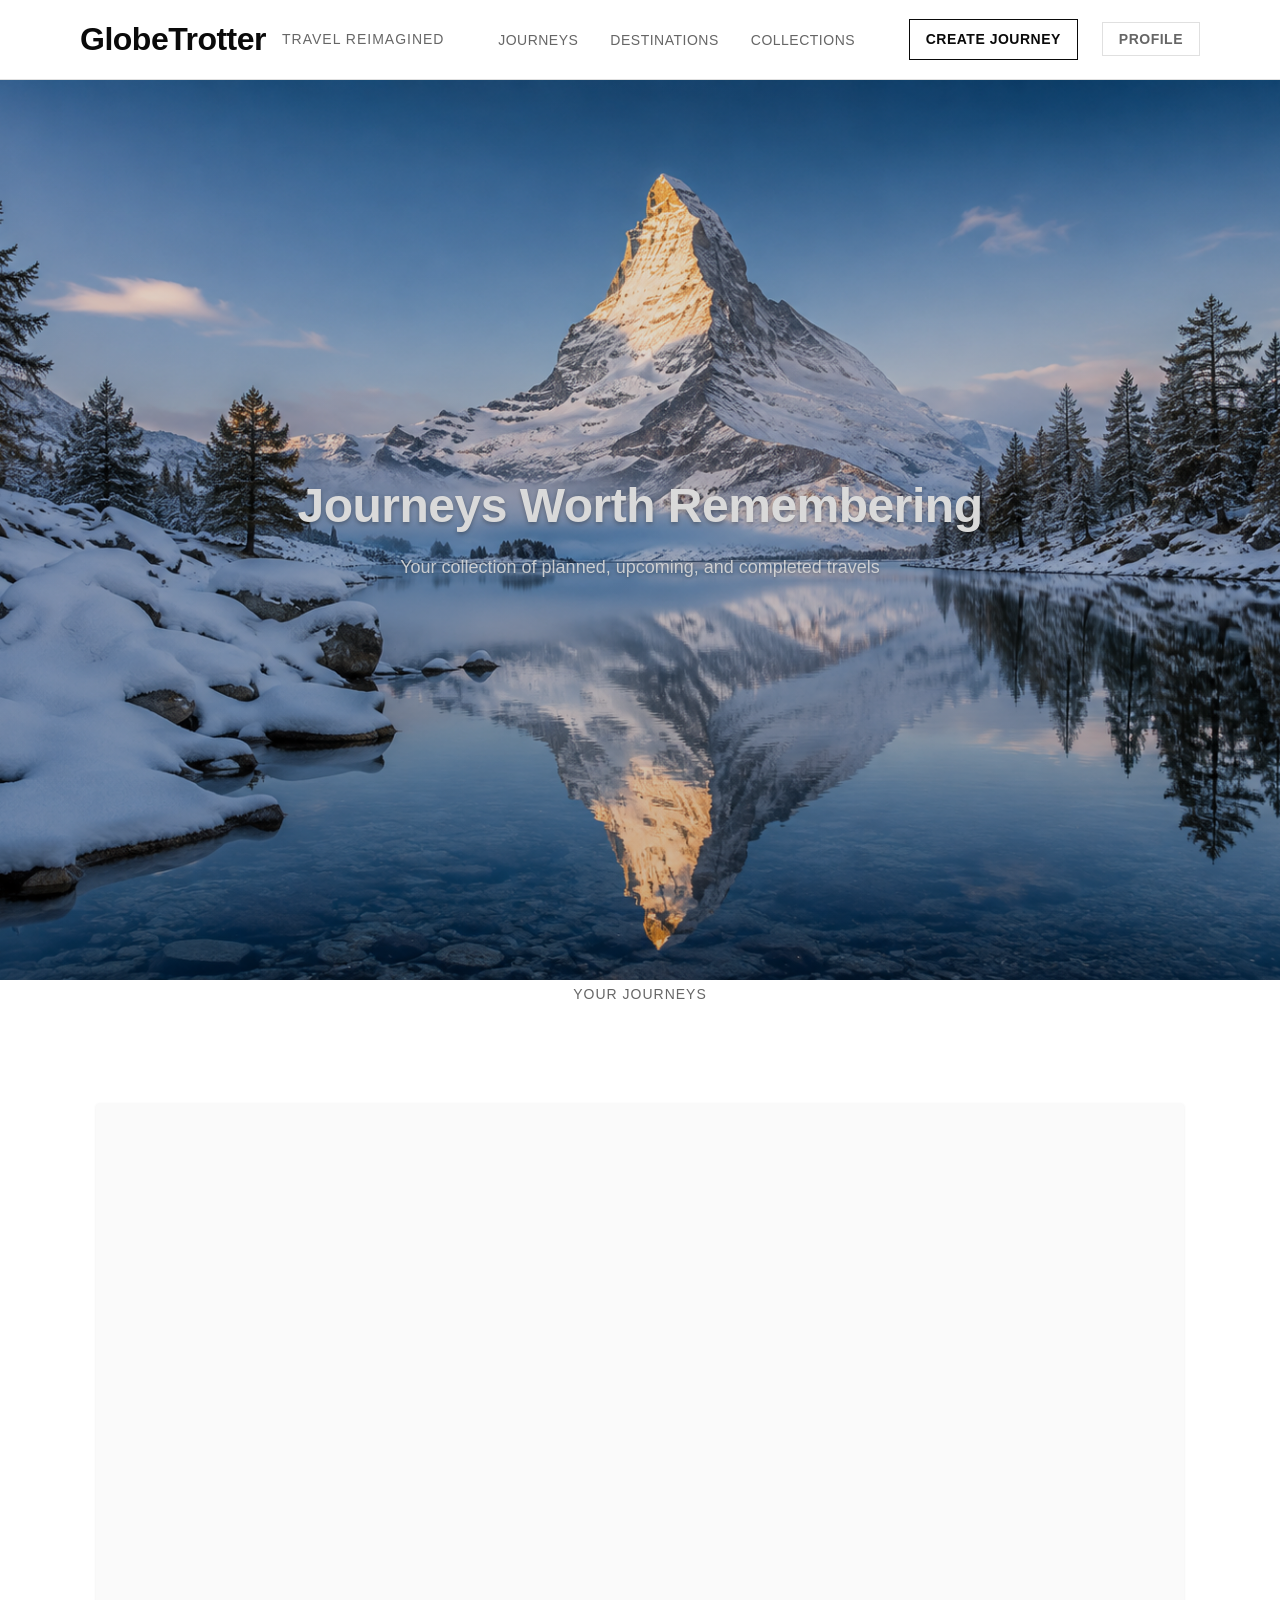
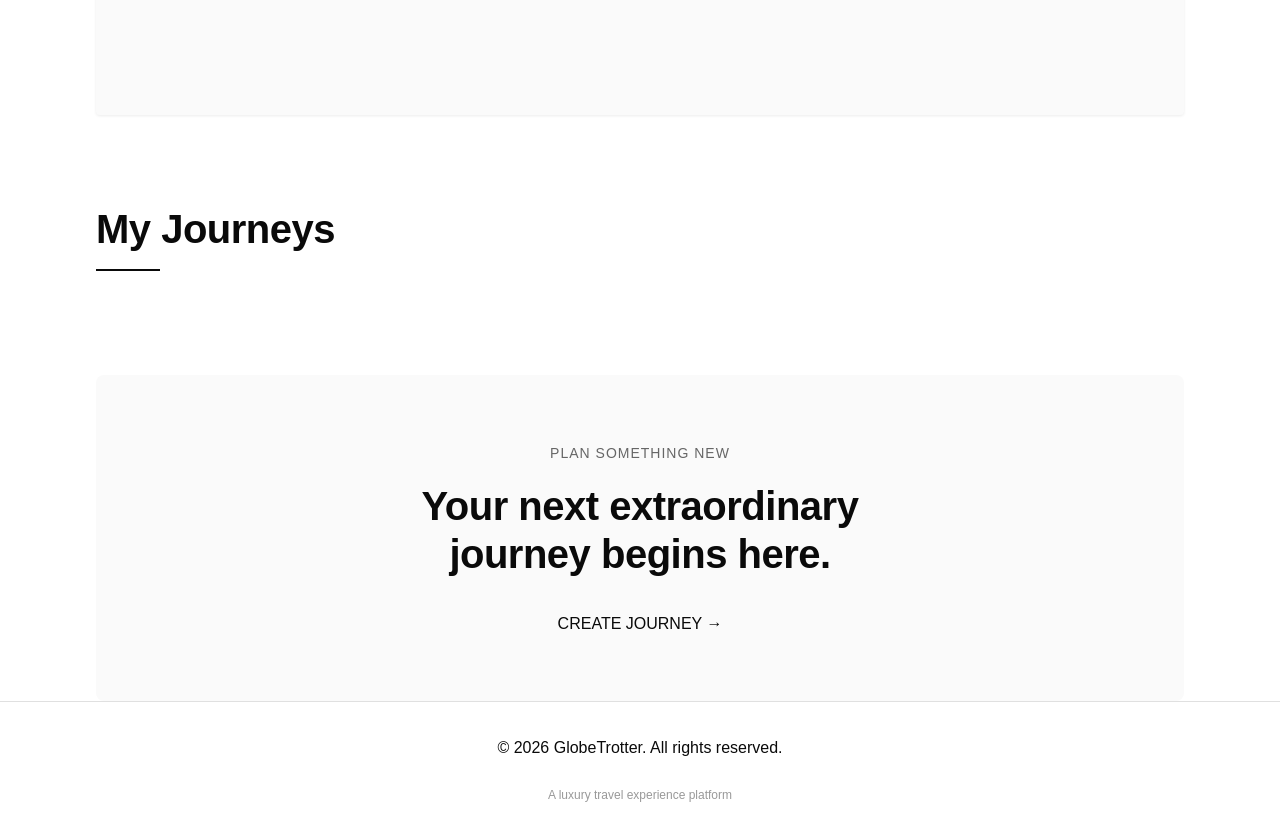
<file: index.html>
<!DOCTYPE html>
<html lang="en">
<head>
    <meta charset="UTF-8">
    <meta name="viewport" content="width=device-width, initial-scale=1.0">
    <title>GlobeTrotter - Journeys</title>
    <link rel="stylesheet" href="css/style.css">
</head>
<body>
    <header class="site-header">
        <div class="container header-content">
            <div class="logo">
                <h1>GlobeTrotter</h1>
                <p>Travel Reimagined</p>
            </div>
            <nav class="main-nav">
                <ul>
                    <li><a href="#">Journeys</a></li>
                    <li><a href="#">Destinations</a></li>
                    <li><a href="#">Collections</a></li>
                </ul>
            </nav>
            <div class="user-actions">
                <a href="create-journey.html" class="btn btn-primary">Create Journey</a>
                <button class="btn btn-outline">Profile</button>
            </div>
        </div>
    </header>

    <main class="site-main">
        <div class="container">
            <!-- Landing Hero Image with Text Overlay -->
            <section class="landing-hero">
                <img src="assets/images/Swiss Alps Majesty.png" alt="Swiss Alps majestic view" loading="lazy">
                <div class="landing-hero-content">
                    <h1 class="landing-heading">Journeys Worth Remembering</h1>
                    <p class="landing-subtext">Your collection of planned, upcoming, and completed travels</p>
                </div>
            </section>
            <p></p>
            <!-- Journeys Dashboard Content -->
            <section class="journeys-dashboard">
                <!-- Editorial Intro -->
                <div class="editorial-intro">
                    <p></p>
                    <span class="editorial-label">YOUR JOURNEYS</span>
                </div>

                <!-- Featured Journey (will be populated by JS) -->
                <div class="featured-journey" id="featured-journey">
                    <!-- Content will be injected by JavaScript -->
                </div>

                <!-- My Journeys Section -->
                <section class="my-journeys-section">
                    <h2 class="section-heading">My Journeys</h2>
                    <div class="journeys-grid" id="journeys-grid">
                        <!-- Journey cards will be injected by JavaScript -->
                    </div>
                </section>

                <!-- Create Journey CTA -->
                <div class="create-journey-cta">
                    <span class="cta-label">PLAN SOMETHING NEW</span>
                    <h2 class="cta-heading">Your next extraordinary journey begins here.</h2>
                    <a href="create-journey.html" class="btn btn-primary btn-large">CREATE JOURNEY →</a>
                </div>
            </section>
        </div>
    </main>

    <footer class="site-footer">
        <div class="container">
            <p>&copy; 2026 GlobeTrotter. All rights reserved.</p>
            <div class="luxury-divider"></div>
            <p class="text-center" style="font-size: 0.75rem; color: #999; margin-top: 1.5rem;">
                A luxury travel experience platform
            </p>
        </div>
    </footer>

    <script src="js/app.js"></script>
</body>
</html>
</file>
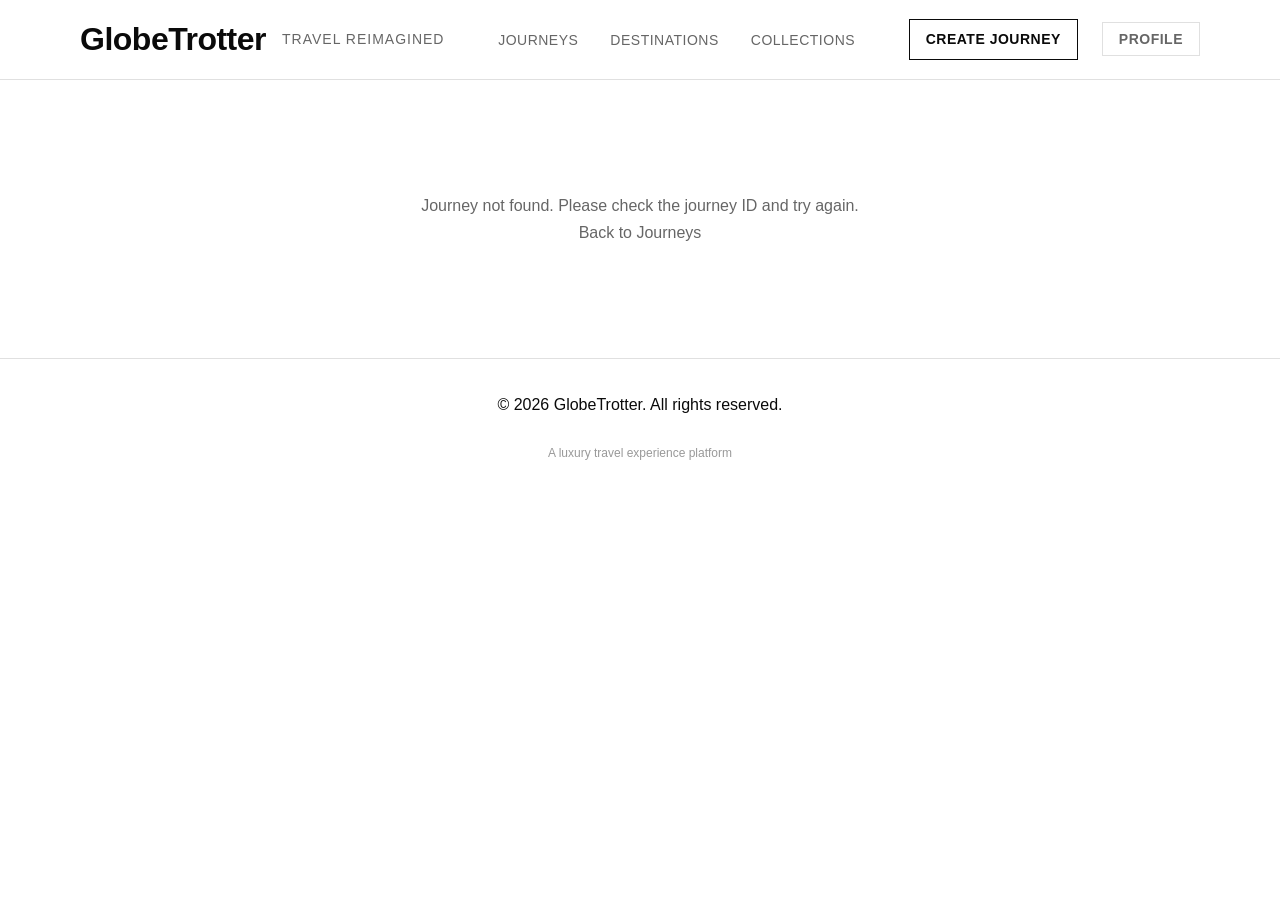
<file: budget-breakdown.html>
<!DOCTYPE html>
<html lang="en">
<head>
    <meta charset="UTF-8">
    <meta name="viewport" content="width=device-width, initial-scale=1.0">
    <title>Budget Breakdown - GlobeTrotter</title>
    <link rel="stylesheet" href="css/style.css">
</head>
<body>
    <header class="site-header">
        <div class="container header-content">
            <div class="logo">
                <h1>GlobeTrotter</h1>
                <p>Travel Reimagined</p>
            </div>
            <nav class="main-nav">
                <ul>
                    <li><a href="index.html">Journeys</a></li>
                    <li><a href="#">Destinations</a></li>
                    <li><a href="#">Collections</a></li>
                </ul>
            </nav>
            <div class="user-actions">
                <a href="create-journey.html" class="btn btn-primary">Create Journey</a>
                <button class="btn btn-outline">Profile</button>
            </div>
        </div>
    </header>

    <main class="site-main">
        <div class="container">
            <!-- Budget Breakdown -->
            <section class="budget-breakdown">
                <!-- Loading state -->
                <div class="loading-state">
                    <p>Loading your budget breakdown...</p>
                </div>

                <!-- Error state -->
                <div class="error-state">
                    <p>Journey not found. Please check the journey ID and try again.</p>
                    <a href="index.html" class="btn btn-outline">Back to Journeys</a>
                </div>

                <!-- Budget content -->
                <div class="budget-content">
                    <!-- Editorial Intro -->
                    <div class="budget-editorial">
                        <span class="budget-label">BUDGET BREAKDOWN</span>
                        <h1 class="budget-heading">Where your budget goes.</h1>
                        <p class="budget-subtext">See how every choice shapes your journey. Track expenses, adjust plans, and travel with confidence.</p>
                    </div>

                    <!-- Budget Overview -->
                    <div class="budget-overview">
                        <h2 class="section-heading">BUDGET OVERVIEW</h2>
                        <div class="budget-grid">
                            <div class="budget-item">
                                <span class="budget-label">PLANNED</span>
                                <span class="budget-value" id="total-budget">₹80,000</span>
                            </div>
                            <div class="budget-item">
                                <span class="budget-label">ESTIMATED</span>
                                <span class="budget-value" id="planned-expenses">₹0</span>
                            </div>
                            <div class="budget-item">
                                <span class="budget-label">REMAINING</span>
                                <span class="budget-value" id="available-funds">₹80,000</span>
                            </div>
                        </div>
                    </div>

                    <!-- Budget Progress -->
                    <div class="budget-progress">
                        <div class="progress-label">0% of budget used</div>
                        <div class="progress-bar">
                            <div class="progress-fill" id="progress-fill"></div>
                        </div>
                    </div>

                    <!-- Chart Container -->
                    <div class="chart-editorial">
                        <span class="chart-label">EXPENSE BREAKDOWN</span>
                        <h2 class="chart-heading">See how your money moves</h2>
                        <p class="chart-subtext">Visualize your spending patterns across different categories.</p>
                    </div>
                    <div class="chart" id="expense-chart"></div>

                    <!-- Category Breakdown -->
                    <div class="category-editorial">
                        <span class="category-label">CATEGORY BREAKDOWN</span>
                        <h2 class="category-heading">Where your budget goes</h2>
                        <p class="category-subtext">Understand your spending by activity type.</p>
                    </div>
                    <div class="category-list" id="category-list">
                        <!-- Category items will be inserted here -->
                    </div>

                    
                    <!-- Trip Insight -->
                    <div class="insight-editorial">
                        <span class="insight-label">TRAVEL INSIGHTS</span>
                        <h2 class="insight-heading">Smart tips for your journey</h2>
                        <p class="insight-subtext">Personalized recommendations based on your plans.</p>
                    </div>
                    <p class="insight-text" id="insight-text"></p>

                    <!-- Navigation -->
                    <div class="budget-nav">
                        <a href="itinerary-view.html" class="btn btn-outline" id="back-to-itinerary">← BACK TO ITINERARY</a>
                    </div>
                </div>
            </section>
        </div>
    </main>

    <footer class="site-footer">
        <div class="container">
            <p>&copy; 2026 GlobeTrotter. All rights reserved.</p>
            <div class="luxury-divider"></div>
            <p class="text-center" style="font-size: 0.75rem; color: #999; margin-top: 1.5rem;">
                A luxury travel experience platform
            </p>
        </div>
    </footer>

    <script src="js/app.js"></script>
    <script>
        document.addEventListener('DOMContentLoaded', () => {
            // Get journey ID from URL
            const urlParams = new URLSearchParams(window.location.search);
            const journeyId = parseInt(urlParams.get('id'));

            if (!journeyId) {
                showError();
                return;
            }

            // Load journey data
            const journeys = window.GlobeTrotter.Journeys.getAll();
            const journey = journeys.find(j => j.id === journeyId);

            if (!journey) {
                showError();
                return;
            }

            // Hide loading and error states, show budget content
            document.querySelector('.loading-state').style.display = 'none';
            document.querySelector('.error-state').style.display = 'none';
            document.querySelector('.budget-content').style.display = 'block';

            // Populate the budget breakdown
            populateBudgetBreakdown(journey);
        });

        function showError() {
            document.querySelector('.loading-state').style.display = 'none';
            document.querySelector('.error-state').style.display = 'block';
            document.querySelector('.budget-content').style.display = 'none';
        }

        function populateBudgetBreakdown(journey) {
            // Set journey ID for navigation links
            document.getElementById('back-to-itinerary').href = 'itinerary-view.html?id=' + journey.id;

            // Calculate totals from activities
            let totalEstimatedCost = 0;
            const categoryTotals = {};

            if (journey.stops && journey.stops.length > 0) {
                journey.stops.forEach(stop => {
                    if (stop.activities && stop.activities.length > 0) {
                        stop.activities.forEach(activity => {
                            const cost = activity.estimatedCost || 0;
                            totalEstimatedCost += cost;

                            // Category totals
                            const category = activity.category || 'Other';
                            categoryTotals[category] = (categoryTotals[category] || 0) + cost;
                        });
                    }
                });
            }

            const budget = journey.budget || 0;
            const availableFunds = budget - totalEstimatedCost;
            const budgetUtilizationPercentage = budget > 0 ? (totalEstimatedCost / budget) * 100 : 0;

            // Update budget overview
            document.getElementById('total-budget').textContent = '₹' + budget.toLocaleString();
            document.getElementById('planned-expenses').textContent = '₹' + totalEstimatedCost.toLocaleString();
            const availableFundsEl = document.getElementById('available-funds');
            if (availableFunds < 0) {
                availableFundsEl.textContent = '-₹' + Math.abs(availableFunds).toLocaleString();
                availableFundsEl.classList.add('over-budget');
            } else {
                availableFundsEl.textContent = '₹' + availableFunds.toLocaleString();
                availableFundsEl.classList.remove('over-budget');
            }

            // Update budget progress
            const progressFill = document.getElementById('progress-fill');
            const progressLabel = document.querySelector('.progress-label');
            progressFill.style.width = budgetUtilizationPercentage + '%';
            progressLabel.textContent = Math.round(budgetUtilizationPercentage) + '% of budget used';

            if (budgetUtilizationPercentage >= 100) {
                progressFill.style.backgroundColor = '#dc2626'; // Red for over budget
            } else {
                progressFill.style.backgroundColor = 'var(--color-black)'; // Deep navy/black
            }

            // Render expense chart (donut chart)
            renderExpenseChart(categoryTotals);

            // Render category breakdown
            renderCategoryBreakdown(categoryTotals, totalEstimatedCost);

            // Generate trip insight
            generateTripInsight(journey, totalEstimatedCost, budget, availableFunds, categoryTotals);
        }

        function renderExpenseChart(categoryTotals) {
            const chartContainer = document.getElementById('expense-chart');
            if (!chartContainer) return;

            // Clear container
            chartContainer.innerHTML = '';

            if (Object.keys(categoryTotals).length === 0) {
                chartContainer.innerHTML = '<p class="text-center py-8">No expense data available.</p>';
                return;
            }

            // Calculate total for percentages
            const total = Object.values(categoryTotals).reduce((sum, value) => sum + value, 0);

            // Create SVG donut chart
            const svgNS = "http://www.w3.org/2000/svg";
            const width = 200;
            const height = 200;
            const radius = 80;
            const centerX = width / 2;
            const centerY = height / 2;

            const svg = document.createElementNS(svgNS, "svg");
            svg.setAttribute("width", width);
            svg.setAttribute("height", height);
            svg.setAttribute("viewBox", "0 0 " + width + " " + height);
            svg.classList.add("donut-chart");

            let cumulativePercent = 0;
            const colors = [
                'var(--color-black)',
                '#4a4a4a',
                '#666666',
                '#808080',
                '#999999',
                '#b3b3b3',
                '#cccccc'
            ];

            // Sort categories by value descending
            const sortedCategories = Object.entries(categoryTotals).sort((a, b) => b[1] - a[1]);

            sortedCategories.forEach(([category, value], index) => {
                const percent = (value / total) * 100;
                const endPercent = cumulativePercent + percent;
                const endAngle = (endPercent / 100) * 2 * Math.PI;
                const startAngle = (cumulativePercent / 100) * 2 * Math.PI;

                // Calculate arc path
                const x1 = centerX + radius * Math.cos(startAngle);
                const y1 = centerY + radius * Math.sin(startAngle);
                const x2 = centerX + radius * Math.cos(endAngle);
                const y2 = centerY + radius * Math.sin(endAngle);
                const largeArc = percent > 50 ? "1" : "0";

                const pathData = [
                    "M", centerX, centerY - radius,
                    "A", radius, radius, 0, largeArc, 1, x2, y2,
                    "L", x2, y2,
                    "A", radius, radius, 0, largeArc, 1, centerX, centerY - radius,
                    "Z"
                ].join(" ");

                const path = document.createElementNS(svgNS, "path");
                path.setAttribute("d", pathData);
                path.setAttribute("fill", colors[index % colors.length]);
                path.setAttribute("class", "chart-slice");
                svg.appendChild(path);

                cumulativePercent = endPercent;
            });

            // Add center circle for donut effect
            const centerCircle = document.createElementNS(svgNS, "circle");
            centerCircle.setAttribute("cx", centerX);
            centerCircle.setAttribute("cy", centerY);
            centerCircle.setAttribute("radius", radius * 0.4);
            centerCircle.setAttribute("fill", "var(--color-off-white)");
            svg.appendChild(centerCircle);

            // Add total in center
            const totalText = document.createElementNS(svgNS, "text");
            totalText.setAttribute("x", centerX);
            totalText.setAttribute("cy", centerY - 10);
            totalText.setAttribute("text-anchor", "middle");
            totalText.setAttribute("fill", "var(--color-black)");
            totalText.setAttribute("font-weight", "bold");
            totalText.setAttribute("font-size", "16");
            totalText.textContent = "₹" + total.toLocaleString();
            svg.appendChild(totalText);

            const totalLabel = document.createElementNS(svgNS, "text");
            totalLabel.setAttribute("x", centerX);
            totalLabel.setAttribute("y", centerY + 10);
            totalLabel.setAttribute("text-anchor", "middle");
            totalLabel.setAttribute("fill", "var(--color-gray)");
            totalLabel.setAttribute("font-size", "12");
            totalLabel.textContent = "TOTAL";
            svg.appendChild(totalLabel);

            chartContainer.appendChild(svg);
        }

        function renderCategoryBreakdown(categoryTotals, totalEstimatedCost) {
            const categoryList = document.getElementById('category-list');
            if (!categoryList) return;

            // Clear container
            categoryList.innerHTML = '';

            if (Object.keys(categoryTotals).length === 0) {
                categoryList.innerHTML = '<p class="text-center py-8">No category data available.</p>';
                return;
            }

            // Sort categories by value descending
            const sortedCategories = Object.entries(categoryTotals).sort((a, b) => b[1] - a[1]);

            sortedCategories.forEach(([category, value]) => {
                const percent = totalEstimatedCost > 0 ? (value / totalEstimatedCost) * 100 : 0;

                const categoryItem = document.createElement('div');
                categoryItem.className = 'category-item';
                categoryItem.innerHTML =
                    '<div class="category-name">' + category + '</div>' +
                    '<div class="category-value">₹' + value.toLocaleString() + '</div>' +
                    '<div class="category-percent">' + percent.toFixed(1) + '%</div>';

                categoryList.appendChild(categoryItem);
            });
        }

        
        function generateTripInsight(journey, totalEstimatedCost, budget, availableFunds, categoryTotals) {
            const insightText = document.getElementById('insight-text');
            if (!insightText) return;

            let insight = '';

            // If over budget
            if (availableFunds < 0) {
                insight = 'You are over budget by ₹' + Math.abs(availableFunds).toLocaleString() + '. Consider adjusting your plans to stay within budget.';
            }
            // If under budget
            else if (availableFunds > 0) {
                const days = journey.duration || 1;
                const dailyAvailable = availableFunds / days;
                insight = 'You have ₹' + availableFunds.toLocaleString() + ' available for your trip, which is approximately ₹' + dailyAvailable.toLocaleString() + ' per day for the ' + days + ' days of your journey.';
            }
            // If exactly on budget
            else {
                insight = "Your planned expenses perfectly match your budget.";
            }

            // Add category insight if we have data
            if (Object.keys(categoryTotals).length > 0) {
                const topCategory = Object.entries(categoryTotals).reduce((a, b) => b[1] > a[1] ? b : a)[0];
                insight += ' Your highest expense category is ' + topCategory + '.';
            }

            insightText.textContent = insight;
        }
    </script>
</body>
</html>
</file>
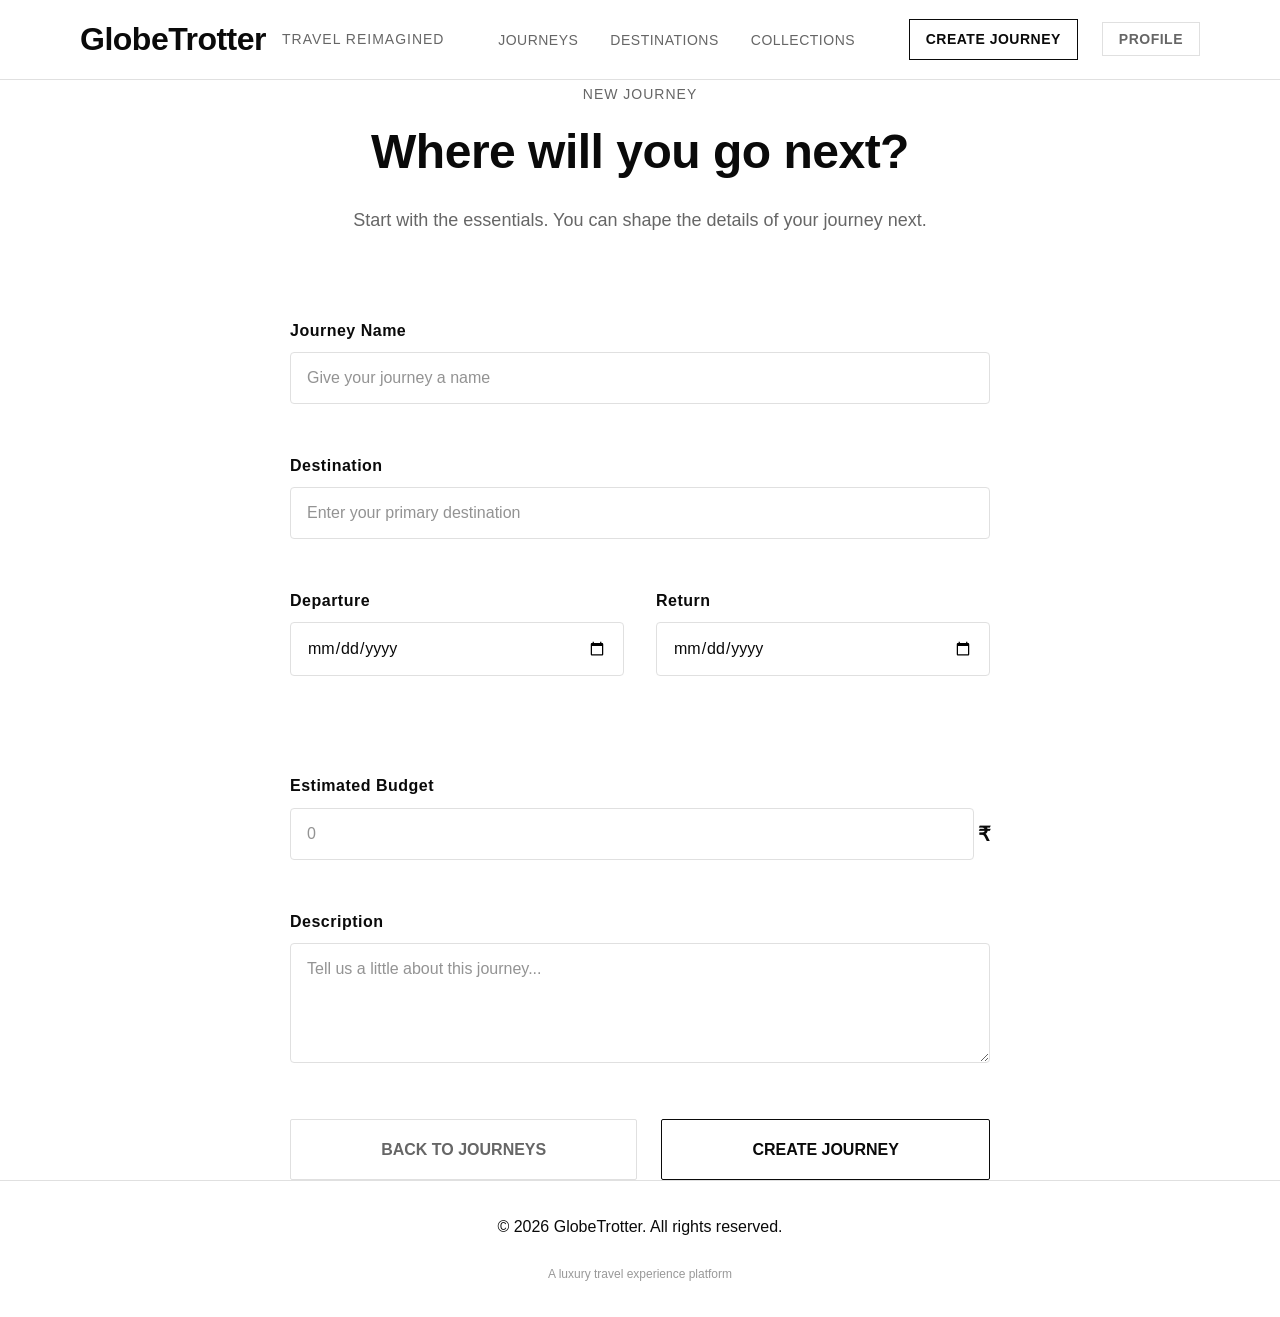
<file: create-journey.html>
<!DOCTYPE html>
<html lang="en">
<head>
    <meta charset="UTF-8">
    <meta name="viewport" content="width=device-width, initial-scale=1.0">
    <title>Create Journey - GlobeTrotter</title>
    <link rel="stylesheet" href="css/style.css">
</head>
<body>
    <header class="site-header">
        <div class="container header-content">
            <div class="logo">
                <h1>GlobeTrotter</h1>
                <p>Travel Reimagined</p>
            </div>
            <nav class="main-nav">
                <ul>
                    <li><a href="index.html">Journeys</a></li>
                    <li><a href="#">Destinations</a></li>
                    <li><a href="#">Collections</a></li>
                </ul>
            </nav>
            <div class="user-actions">
                <a href="create-journey.html" class="btn btn-primary">Create Journey</a>
                <button class="btn btn-outline">Profile</button>
            </div>
        </div>
    </header>

    <main class="site-main">
        <div class="container">
            <!-- Create Journey Form -->
            <section class="create-journey-page">
                <!-- Editorial Intro -->
                <div class="editorial-intro">
                    <span class="editorial-label">NEW JOURNEY</span>
                    <h1 class="dashboard-heading">Where will you go next?</h1>
                    <p class="dashboard-subtext">
                        Start with the essentials. You can shape the details of your journey next.
                    </p>
                </div>

                <!-- Journey Form -->
                <form id="create-journey-form" class="journey-form">
                    <!-- Journey Details -->
                    <div class="form-group">
                        <label for="journey-name" class="form-label">Journey Name</label>
                        <input type="text" id="journey-name" name="journey-name" placeholder="Give your journey a name" required>
                    </div>

                    <!-- Destination -->
                    <div class="form-group">
                        <label for="destination" class="form-label">Destination</label>
                        <input type="text" id="destination" name="destination" placeholder="Enter your primary destination" required>
                    </div>

                    <!-- Dates -->
                    <div class="form-grid">
                        <div class="form-group">
                            <label for="departure-date" class="form-label">Departure</label>
                            <input type="date" id="departure-date" name="departure-date" required>
                        </div>

                        <div class="form-group">
                            <label for="return-date" class="form-label">Return</label>
                            <input type="date" id="return-date" name="return-date" required>
                        </div>
                    </div>

                    <div id="duration-display" class="duration-display">
                        <!-- Duration will be shown here -->
                    </div>

                    <!-- Budget -->
                    <div class="form-group">
                        <label for="budget" class="form-label">Estimated Budget</label>
                        <div class="budget-input-wrapper">
                            <input type="number" id="budget" name="budget" placeholder="0" min="0" required>
                            <span class="currency-symbol">₹</span>
                        </div>
                    </div>

                    <!-- Description -->
                    <div class="form-group">
                        <label for="description" class="form-label">Description</label>
                        <textarea id="description" name="description" rows="4" placeholder="Tell us a little about this journey..."></textarea>
                    </div>

                    <!-- Form Actions -->
                    <div class="form-actions">
                        <a href="index.html" class="btn btn-outline">BACK TO JOURNEYS</a>
                        <button type="submit" class="btn btn-primary">CREATE JOURNEY</button>
                    </div>
                </form>
            </section>
        </div>
    </main>

    <footer class="site-footer">
        <div class="container">
            <p>&copy; 2026 GlobeTrotter. All rights reserved.</p>
            <div class="luxury-divider"></div>
            <p class="text-center" style="font-size: 0.75rem; color: #999; margin-top: 1.5rem;">
                A luxury travel experience platform
            </p>
        </div>
    </footer>

    <script src="js/app.js"></script>
    <script>
        document.addEventListener('DOMContentLoaded', () => {
            const form = document.getElementById('create-journey-form');
            const durationDisplay = document.getElementById('duration-display');
            const departureInput = document.getElementById('departure-date');
            const returnInput = document.getElementById('return-date');

            // Update duration display when dates change
            const updateDuration = () => {
                const departureDate = new Date(departureInput.value);
                const returnDate = new Date(returnInput.value);

                if (departureDate && returnDate && !isNaN(departureDate) && !isNaN(returnDate)) {
                    const timeDiff = returnDate.getTime() - departureDate.getTime();
                    const daysDiff = Math.ceil(timeDiff / (1000 * 3600 * 24));

                    if (daysDiff >= 0) {
                        durationDisplay.innerHTML = `
                            <span class="duration-label">TRIP DURATION</span>
                            <span class="duration-value">${daysDiff} ${daysDiff === 1 ? 'DAY' : 'DAYS'}</span>
                        `;
                    } else {
                        durationDisplay.innerHTML = `
                            <span class="duration-label">TRIP DURATION</span>
                            <span class="duration-value error">INVALID DATES</span>
                        `;
                    }
                } else {
                    durationDisplay.innerHTML = '';
                }
            };

            // Add event listeners for date inputs
            departureInput.addEventListener('change', updateDuration);
            returnInput.addEventListener('change', updateDuration);

            // Form submission
            form.addEventListener('submit', (e) => {
                e.preventDefault();

                // Get form values
                const journeyName = document.getElementById('journey-name').value.trim();
                const destination = document.getElementById('destination').value.trim();
                const departureDate = new Date(document.getElementById('departure-date').value);
                const returnDate = new Date(document.getElementById('return-date').value);
                const budget = parseFloat(document.getElementById('budget').value);
                const description = document.getElementById('description').value.trim();

                // Basic validation
                if (!journeyName) {
                    alert('Enter a name for your journey.');
                    return;
                }

                if (!destination) {
                    alert('Choose a destination for your journey.');
                    return;
                }

                if (isNaN(departureDate.getTime())) {
                    alert('Select a valid departure date.');
                    return;
                }

                if (isNaN(returnDate.getTime())) {
                    alert('Select a valid return date.');
                    return;
                }

                if (returnDate < departureDate) {
                    alert('Choose a return date after your departure.');
                    return;
                }

                if (isNaN(budget) || budget < 0) {
                    alert('Enter a valid budget amount.');
                    return;
                }

                // Calculate duration
                const duration = Math.ceil((returnDate - departureDate) / (1000 * 3600 * 24)) + 1;

                // Create new journey object
                const newJourney = {
                    id: Date.now(), // Simple ID generation
                    name: journeyName,
                    destinations: [destination], // Array for future multi-city support
                    startDate: departureDate,
                    endDate: returnDate,
                    duration: duration,
                    budget: budget,
                    budgetCurrency: "₹",
                    status: "planning", // New journeys start as planning
                    description: description || "",
                    image: "assets/images/Swiss Alps Majesty.png" // Default image
                };

                // Save journey using existing data flow
                const journeys = window.GlobeTrotter.Journeys.getAll();
                journeys.push(newJourney);
                window.GlobeTrotter.Journeys.save(journeys);

                // Show success feedback
                const submitButton = form.querySelector('.btn-primary');
                const originalText = submitButton.textContent;
                submitButton.textContent = 'Journey Created!';
                submitButton.style.backgroundColor = 'var(--color-black)';
                submitButton.style.color = 'var(--color-white)';

                // Navigate back to journeys after a brief delay
                setTimeout(() => {
                    window.location.href = 'index.html';
                }, 1500);
            });
        });
    </script>
</body>
</html>
</file>
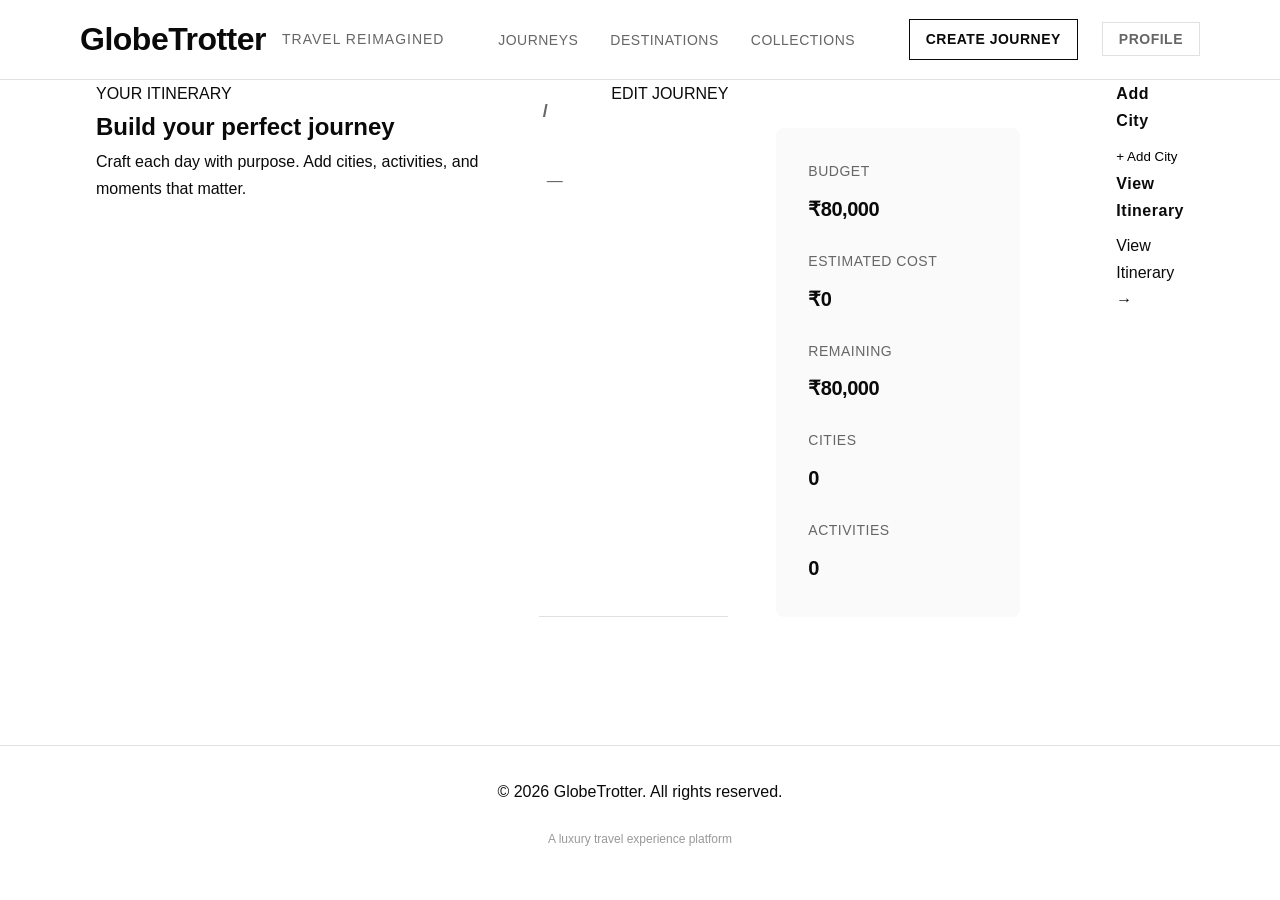
<file: itinerary-builder.html>
<!DOCTYPE html>
<html lang="en">
<head>
    <meta charset="UTF-8">
    <meta name="viewport" content="width=device-width, initial-scale=1.0">
    <title>Itinerary Builder - GlobeTrotter</title>
    <link rel="stylesheet" href="css/style.css">
</head>
<body>
    <header class="site-header">
        <div class="container header-content">
            <div class="logo">
                <h1>GlobeTrotter</h1>
                <p>Travel Reimagined</p>
            </div>
            <nav class="main-nav">
                <ul>
                    <li><a href="index.html">Journeys</a></li>
                    <li><a href="#">Destinations</a></li>
                    <li><a href="#">Collections</a></li>
                </ul>
            </nav>
            <div class="user-actions">
                <a href="create-journey.html" class="btn btn-primary">Create Journey</a>
                <button class="btn btn-outline">Profile</button>
            </div>
        </div>
    </header>

    <main class="site-main">
        <div class="container">
            <!-- Itinerary Builder -->
            <section class="itinerary-builder">
                <!-- Editorial Intro -->
                <div class="itinerary-editorial">
                    <span class="itinerary-label">YOUR ITINERARY</span>
                    <h1 class="itinerary-heading">Build your perfect journey</h1>
                    <p class="itinerary-subtext">
                        Craft each day with purpose. Add cities, activities, and moments that matter.
                    </p>
                </div>

                <!-- Journey Header -->
                <div class="journey-header">
                    <div class="journey-info">
                        <h1 class="journey-name"></h1>
                        <div class="journey-meta">
                            <div class="journey-code">
                                <span class="journey-country"></span>
                                <span class="journey-divider">/</span>
                                <span class="journey-year"></span>
                            </div>
                            <div class="journey-destinations"></div>
                            <div class="journey-dates">
                                <span class="journey-start"></span> — <span class="journey-end"></span>
                            </div>
                            <span class="journey-length"></span>
                        </div>
                    </div>
                    <a href="#" class="btn btn-outline btn-sm">EDIT JOURNEY</a>
                </div>

                <!-- Trip Summary -->
                <div class="trip-summary">
                    <div class="summary-item">
                        <span class="summary-label">Budget</span>
                        <span class="summary-value" id="summary-budget">₹80,000</span>
                    </div>
                    <div class="summary-item">
                        <span class="summary-label">Estimated Cost</span>
                        <span class="summary-value" id="estimated-cost">₹0</span>
                    </div>
                    <div class="summary-item">
                        <span class="summary-label">Remaining</span>
                        <span class="summary-value" id="remaining-budget">₹80,000</span>
                    </div>
                    <div class="summary-item">
                        <span class="summary-label">Cities</span>
                        <span class="summary-value" id="city-count">0</span>
                    </div>
                    <div class="summary-item">
                        <span class="summary-label">Activities</span>
                        <span class="summary-value" id="activity-count">0</span>
                    </div>
                </div>

                <!-- Main Itinerary -->
                <div class="main-itinerary">
                    <!-- Itinerary Content -->
                    <div class="itinerary-content">
                        <!-- City Sections Will Go Here -->
                        <div id="itinerary-container">
                            <!-- City sections will be dynamically inserted here -->
                        </div>
                    </div>

                    <!-- Sidebar -->
                    <aside class="itinerary-sidebar">
                        <div class="sidebar-section">
                            <h3 class="sidebar-heading form-label">Add City</h3>
                            <button class="btn btn-primary btn-block" id="add-city-btn">+ Add City</button>
                        </div>

                        <div class="sidebar-section">
                            <h3 class="sidebar-heading form-label">View Itinerary</h3>
                            <a href="#" class="btn btn-outline btn-block" id="view-itinerary-btn">View Itinerary →</a>
                        </div>
                    </aside>
                </div>
            </section>
        </div>
    </main>

    <footer class="site-footer">
        <div class="container">
            <p>&copy; 2026 GlobeTrotter. All rights reserved.</p>
            <div class="luxury-divider"></div>
            <p class="text-center" style="font-size: 0.75rem; color: #999; margin-top: 1.5rem;">
                A luxury travel experience platform
            </p>
        </div>
    </footer>

    <script src="js/app.js"></script>
    <script>
        // Activity Catalog
        const ActivityCatalog = {
            tokyo: [
                { name: "Tokyo Tower", category: "Sightseeing", estimatedCost: 1200, duration: 2 },
                { name: "Senso-ji Temple", category: "Sightseeing", estimatedCost: 0, duration: 2 },
                { name: "Shibuya Crossing", category: "Sightseeing", estimatedCost: 0, duration: 1.5 },
                { name: "Meiji Shrine", category: "Sightseeing", estimatedCost: 0, duration: 2 },
                { name: "Tsukiji Fish Market", category: "Food", estimatedCost: 800, duration: 2 },
                { name: "Harajuku Takeshita Street", category: "Shopping", estimatedCost: 0, duration: 2 },
                { name: "Shinjuku Gyoen National Garden", category: "Sightseeing", estimatedCost: 500, duration: 2 },
                { name: "Akihabara Electric Town", category: "Sightseeing", estimatedCost: 0, duration: 2 },
                { name: "Lunch at Local Restaurant", category: "Food", estimatedCost: 1000, duration: 1 },
                { name: "Dinner at Izakaya", category: "Food", estimatedCost: 1500, duration: 2 }
            ],
            kyoto: [
                { name: "Fushimi Inari Shrine", category: "Sightseeing", estimatedCost: 0, duration: 2 },
                { name: "Kinkaku-ji (Golden Pavilion)", category: "Sightseeing", estimatedCost: 400, duration: 1.5 },
                { name: "Arashiyama Bamboo Grove", category: "Sightseeing", estimatedCost: 0, duration: 2 },
                { name: "Kiyomizu-dera Temple", category: "Sightseeing", estimatedCost: 400, duration: 1.5 },
                { name: "Gion District", category: "Sightseeing", estimatedCost: 0, duration: 2 },
                { name: "Nijo Castle", category: "Sightseeing", estimatedCost: 600, duration: 2 },
                { name: "Lunch at Traditional Restaurant", category: "Food", estimatedCost: 1200, duration: 1 },
                { name: "Dinner with Geisha Show", category: "Food", estimatedCost: 3000, duration: 2.5 }
            ],
            osaka: [
                { name: "Osaka Castle", category: "Sightseeing", estimatedCost: 600, duration: 2 },
                { name: "Dotonbori", category: "Sightseeing", estimatedCost: 0, duration: 2 },
                { name: "Kuromon Ichiba Market", category: "Food", estimatedCost: 800, duration: 1.5 },
                { name: "Universal Studios Japan", category: "Entertainment", estimatedCost: 8000, duration: 8 },
                { name: "Umeda Sky Building", category: "Sightseeing", estimatedCost: 1000, duration: 1.5 },
                { name: "Lunch at Ramen Shop", category: "Food", estimatedCost: 800, duration: 1 },
                { name: "Dinner at Kushikatsu Restaurant", category: "Food", estimatedCost: 1200, duration: 2 }
            ]
        };

        document.addEventListener('DOMContentLoaded', () => {
            // Get journey ID from URL or use first journey for demo
            const urlParams = new URLSearchParams(window.location.search);
            const journeyId = parseInt(urlParams.get('id')) || 1;

            // Get journey data
            const journeys = window.GlobeTrotter.Journeys.getAll();
            const journey = journeys.find(j => j.id === journeyId) || journeys[0];

            if (!journey) {
                window.location.href = 'index.html';
                return;
            }

            // Initialize journey with itinerary structure if not present
            if (!journey.stops) {
                journey.stops = initializeStopsFromJourney(journey);
                window.GlobeTrotter.Journeys.save(journeys);
            }

            // Update journey header with actual journey data
            updateJourneyHeader(journey);

            // Bind events and render
            bindEvents(journey);
            renderItinerary(journey);
            updateTripSummary(journey);
        });

        function initializeStopsFromJourney(journey) {
            // Convert destinations array to stops structure
            const stops = [];
            const daysPerStop = Math.max(1, Math.floor(journey.duration / journey.destinations.length));

            let currentDate = new Date(journey.startDate);

            journey.destinations.forEach((destination, index) => {
                const stopDate = new Date(currentDate);
                const endDate = new Date(currentDate);
                endDate.setDate(endDate.getDate() + daysPerStop - 1);

                stops.push({
                    id: Date.now() + index,
                    city: destination,
                    country: getCountryForCity(destination),
                    startDate: stopDate,
                    endDate: endDate,
                    activities: []
                });

                currentDate.setDate(currentDate.getDate() + daysPerStop);
            });

            // Adjust last stop to match journey end date
            if (stops.length > 0) {
                stops[stops.length - 1].endDate = new Date(journey.endDate);
            }

            return stops;
        }

        function getCountryForCity(city) {
            const cityCountryMap = {
                "Tokyo": "Japan",
                "Kyoto": "Japan",
                "Osaka": "Japan",
                "Paris": "France",
                "Swiss Alps": "Switzerland",
                "Prague": "Czech Republic",
                "Santorini": "Greece",
                "Amalfi Coast": "Italy",
                "Barcelona": "Spain",
                "Zermatt": "Switzerland",
                "Interlaken": "Switzerland",
                "Jungfrau Region": "Switzerland"
            };

            return cityCountryMap[city] || "";
        }

        function bindEvents(journey) {
            // Add City Button
            const addCityBtn = document.getElementById('add-city-btn');
            if (addCityBtn) {
                addCityBtn.addEventListener('click', () => {
                    addNewCity(journey);
                });
            }

            // View Itinerary Button
            const viewItineraryBtn = document.getElementById('view-itinerary-btn');
            if (viewItineraryBtn) {
                viewItineraryBtn.addEventListener('click', (e) => {
                    e.preventDefault();
                    const journeyId = urlParams.get('id') || 1; // Get journey ID from URL or default to 1
                    window.location.href = `itinerary-view.html?id=${journeyId}`;
                });
            }
        }

        function addNewCity(journey) {
            // Simple prompt for city name - in future would use a modal/select
            const cityName = prompt("Enter city name for your new stop:", "");
            if (!cityName || cityName.trim() === "") return;

            const trimmedCity = cityName.trim();

            // Add new stop at the end
            const newStop = {
                id: Date.now(),
                city: trimmedCity,
                country: getCountryForCity(trimmedCity),
                startDate: new Date(journey.endDate), // Start after journey ends
                endDate: new Date(journey.endDate.getTime() + (24 * 60 * 60 * 1000)), // 1 day duration
                activities: []
            };

            // Update journey end date
            journey.endDate = new Date(newStop.endDate.getTime() + (24 * 60 * 60 * 1000)); // Add one more day
            journey.duration = Math.ceil((journey.endDate - journey.startDate) / (1000 * 3600 * 24)) + 1;

            // Add stop to journey
            journey.stops.push(newStop);

            // Save and re-render
            window.GlobeTrotter.Journeys.save([journey]); // Save just this journey for now
            renderItinerary(journey);
            updateTripSummary(journey);
        }

        function renderItinerary(journey) {
            const container = document.getElementById('itinerary-container');
            if (!container) return;

            // Clear container
            container.innerHTML = '';

            if (!journey.stops || journey.stops.length === 0) {
                container.innerHTML = `
                    <div class="empty-itinerary">
                        <p>No stops added yet. Click "ADD CITY" to begin building your itinerary.</p>
                    </div>
                `;
                return;
            }

            // Render each stop
            for (let i = 0; i < journey.stops.length; i++) {
                const stop = journey.stops[i];
                const stopElement = createStopElement(stop, i, journey);
                container.appendChild(stopElement);
            }
        }

        function createStopElement(stop, stopIndex, journey) {
            const stopDiv = document.createElement('div');
            stopDiv.className = 'itinerary-stop';
            stopDiv.dataset.stopId = stop.id;

            const startDate = new Date(stop.startDate);
            const endDate = new Date(stop.endDate);

            // Calculate estimated cost for this stop
            let stopEstimatedCost = 0;
            if (stop.activities && stop.activities.length > 0) {
                stop.activities.forEach(activity => {
                    stopEstimatedCost += activity.estimatedCost || 0;
                });
            }

            stopDiv.innerHTML = `
                <div class="stop-header">
                    <h2 class="stop-city">${stop.city}</h2>
                    ${stop.country ? '<p class="stop-country">' + stop.country + '</p>' : ''}
                    <div class="stop-dates">
                        <span>${formatDate(startDate)} — ${formatDate(endDate)}</span>
                        <span class="stop-duration">${Math.ceil((endDate - startDate) / (1000 * 3600 * 24)) + 1} DAYS</span>
                    </div>
                    <div class="stop-budget">
                        <span class="stop-budget-label">ESTIMATED COST</span>
                        <span class="stop-budget-value">₹${stopEstimatedCost.toLocaleString()}</span>
                    </div>
                </div>

                <div class="stop-days">
                    ${renderDaysForStop(stop, journey)}
                </div>

                <div class="stop-actions">
                    <button class="btn btn-outline btn-sm" onclick="addActivityToStop(${stop.id})">
                        + ADD ACTIVITY
                    </button>
                    <button class="btn btn-outline btn-sm ml-2" onclick="removeStop(${stop.id})">
                        REMOVE STOP
                    </button>
                </div>
            `;

            return stopDiv;
        }

        function renderDaysForStop(stop, journey) {
            const startDate = new Date(stop.startDate);
            const endDate = new Date(stop.endDate);
            const daysDiff = Math.ceil((endDate - startDate) / (1000 * 3600 * 24)) + 1;

            let daysHTML = '';

            for (let day = 0; day < daysDiff; day++) {
                const currentDate = new Date(startDate);
                currentDate.setDate(currentDate.getDate() + day);

                const dayNumber = day + 1;
                const dayDate = formatDate(currentDate);

                // Get activities for this specific day
                const dayActivities = stop.activities.filter(activity => {
                    const activityDate = new Date(activity.date);
                    return activityDate.toDateString() === currentDate.toDateString();
                });

                daysHTML +=
                    '<div class="day-section">' +
                        '<div class="day-header">' +
                            '<span class="day-label">DAY ' + String(dayNumber).padStart(2, '0') + '</span>' +
                            '<span class="day-date">' + dayDate + '</span>' +
                        '</div>' +

                        '<div class="activities-timeline">' +
                            renderActivitiesForDay(dayActivities, stop.id) +

                            (dayActivities.length > 0 ? '' : '<div class="empty-day"><p>No activities planned for this day yet.</p></div>') +
                        '</div>' +
                    '</div>';
            }

            return daysHTML;
        }

        function renderActivitiesForDay(activities, stopId) {
            if (!activities || activities.length === 0) return '';

            // Sort activities by time
            const sortedActivities = [...activities].sort((a, b) => {
                const timeA = new Date(`1970-01-01T${activity.startTime}:00`).getTime();
                const timeB = new Date(`1970-01-01T${b.startTime}:00`).getTime();
                return timeA - timeB;
            });

            let activitiesHTML = '';

            sortedActivities.forEach((activity, index) => {
                activitiesHTML += `
                    <div class="activity-item" data-activity-id="${activity.id}">
                        <div class="activity-time">${activity.startTime} — ${activity.endTime}</div>
                        <div class="activity-details">
                            <h3 class="activity-name">${activity.name}</h3>
                            <p class="activity-category">${activity.category}</p>
                            ${activity.estimatedCost > 0 ?
                                '<p class="activity-cost">₹' + activity.estimatedCost.toLocaleString() + '</p>' :
                                '<p class="activity-cost">FREE</p>'}
                        </div>
                        <div class="activity-actions">
                            <button class="btn btn-outline btn-xs" onclick="editActivity('" + activity.id + "')">
                                EDIT
                            </button>
                            <button class="btn btn-outline btn-xs ml-1" onclick="deleteActivity('" + activity.id + "', '" + stopId + "')">
                                DELETE
                            </button>
                        </div>
                    </div>
                `);
            });

            return activitiesHTML;
        }

        function addActivityToStop(stopId) {
            const journey = getCurrentJourney();
            if (!journey) return;

            const stop = journey.stops.find(s => s.id === stopId);
            if (!stop) return;

            // Show activity modal
            showActivityModal(stop, (activityData) => {
                // Add activity to stop
                stop.activities.push({
                    id: Date.now() + Math.random(),
                    name: activityData.name,
                    category: activityData.category,
                    date: activityData.date,
                    startTime: activityData.startTime,
                    endTime: activityData.endTime,
                    estimatedCost: activityData.estimatedCost,
                    description: activityData.description || ""
                });

                // Save and update
                window.GlobeTrotter.Journeys.save([journey]);
                renderItinerary(journey);
                updateTripSummary(journey);
            });
        }

        function editActivity(activityId) {
            const journey = getCurrentJourney();
            if (!journey) return;

            // Find activity across all stops
            let activity = null;
            let parentStop = null;

            for (const stop of journey.stops) {
                const foundActivity = stop.activities.find(a => a.id === parseInt(activityId));
                if (foundActivity) {
                    activity = foundActivity;
                    parentStop = stop;
                    break;
                }
            }

            if (!activity || !parentStop) return;

            // Show edit modal with current values
            showActivityModal(parentStop, (activityData) => {
                // Update activity
                activity.name = activityData.name;
                activity.category = activityData.category;
                activity.date = activityData.date;
                activity.startTime = activityData.startTime;
                activity.endTime = activityData.endTime;
                activity.estimatedCost = activityData.estimatedCost;
                activity.description = activityData.description || "";

                // Save and update
                window.GlobeTrotter.Journeys.save([journey]);
                renderItinerary(journey);
                updateTripSummary(journey);
            }, activity);
        }

        function deleteActivity(activityId, stopId) {
            if (!confirm("Are you sure you want to delete this activity?")) return;

            const journey = getCurrentJourney();
            if (!journey) return;

            const stop = journey.stops.find(s => s.id === parseInt(stopId));
            if (!stop) return;

            stop.activities = stop.activities.filter(a => a.id !== parseInt(activityId));

            // Save and update
            window.GlobeTrotter.Journeys.save([journey]);
            renderItinerary(journey);
            updateTripSummary(journey);
        }

        function removeStop(stopId) {
            if (!confirm("Are you sure you want to remove this stop and all its activities?")) return;

            const journey = getCurrentJourney();
            if (!journey) return;

            journey.stops = journey.stops.filter(s => s.id !== stopId);

            // Save and update
            window.GlobeTrotter.Journeys.save([journey]);
            renderItinerary(journey);
            updateTripSummary(journey);
        }

        function showActivityModal(stop, onSubmit, preFillData = null) {
            // Create modal backdrop
            const backdrop = document.createElement('div');
            backdrop.className = 'modal-backdrop';
            backdrop.innerHTML = `
                <div class="modal-content">
                    <div class="modal-header">
                        <h3>${preFillData ? 'EDIT ACTIVITY' : 'ADD ACTIVITY'}</h3>
                        <button class="btn btn-outline btn-sm modal-close">&times;</button>
                    </div>

                    <form class="activity-form" id="activity-form">
                        <div class="form-group">
                            <label for="activity-name" class="form-label">Activity</label>
                            <select id="activity-name" required>
                                <option value="">Select Activity</option>
                                ${getActivityOptionsForCity(stop.city)}
                            </select>
                        </div>

                        <div class="form-group">
                            <label for="activity-date" class="form-label">Date</label>
                            <input type="date" id="activity-date" required>
                        </div>

                        <div class="form-grid">
                            <div class="form-group">
                                <label for="start-time" class="form-label">Start</label>
                                <input type="time" id="start-time" required>
                            </div>
                            <div class="form-group">
                                <label for="end-time" class="form-label">End</label>
                                <input type="time" id="end-time" required>
                            </div>
                        </div>

                        <div class="form-group">
                            <label for="estimated-cost" class="form-label">Estimated Cost</label>
                            <div class="budget-input-wrapper">
                                <input type="number" id="estimated-cost" min="0" placeholder="0">
                                <span class="currency-symbol">₹</span>
                            </div>
                        </div>

                        <div class="form-group">
                            <label for="activity-description" class="form-label">Description</label>
                            <textarea id="activity-description" placeholder="Add optional details..."></textarea>
                        </div>

                        <div class="form-actions">
                            <button type="button" class="btn btn-outline" id="modal-cancel">CANCEL</button>
                            <button type="submit" class="btn btn-primary">ADD ACTIVITY</button>
                        </div>
                    </form>
                </div>
            `;

            document.body.appendChild(backdrop);

            // Get form elements
            const form = backdrop.querySelector('#activity-form');
            const nameSelect = backdrop.querySelector('#activity-name');
            const dateInput = backdrop.querySelector('#activity-date');
            const startTimeInput = backdrop.querySelector('#start-time');
            const endTimeInput = backdrop.querySelector('#end-time');
            const costInput = backdrop.querySelector('#estimated-cost');
            const descriptionInput = backdrop.querySelector('#activity-description');
            const cancelBtn = backdrop.querySelector('#modal-cancel');
            const closeBtn = backdrop.querySelector('.modal-close');

            // Set default date to first day of stop
            const stopStartDate = new Date(stop.startDate);
            dateInput.value = stopStartDate.toISOString().split('T')[0];

            // Set default times
            startTimeInput.value = "09:00";
            endTimeInput.value = "11:00";

            // Prefill if editing
            if (preFillData) {
                nameSelect.value = preFillData.name;
                dateInput.value = preFillData.date;
                startTimeInput.value = preFillData.startTime;
                endTimeInput.value = preFillData.endTime;
                costInput.value = preFillData.estimatedCost;
                descriptionInput.value = preFillData.description;
            }

            // Handle form submission
            form.addEventListener('submit', (e) => {
                e.preventDefault();

                const activityName = nameSelect.value;
                const activityDate = dateInput.value;
                const startTime = startTimeInput.value;
                const endTime = endTimeInput.value;
                const estimatedCost = parseFloat(costInput.value) || 0;
                const description = descriptionInput.value;

                // Validation
                if (!activityName) {
                    alert('Please select an activity');
                    return;
                }

                if (!activityDate) {
                    alert('Please select a date');
                    return;
                }

                if (!startTime || !endTime) {
                    alert('Please select start and end times');
                    return;
                }

                if (isNaN(estimatedCost) || estimatedCost < 0) {
                    alert('Please enter a valid cost');
                    return;
                }

                // Get activity details from catalog
                const activityDetails = getActivityDetailsByName(activityName, stop.city);

                const activityData = {
                    name: activityName,
                    category: activityDetails.category || activityDetails.name.split(' ').pop() || 'Activity',
                    date: activityDate,
                    startTime: startTime,
                    endTime: endTime,
                    estimatedCost: estimatedCost,
                    description: description
                };

                onSubmit(activityData);
                closeModal(backdrop);
            });

            // Handle cancel/close
            cancelBtn.addEventListener('click', () => closeModal(backdrop));
            closeBtn.addEventListener('click', () => closeModal(backdrop));
            backdrop.addEventListener('click', (e) => {
                if (e.target === backdrop) closeModal(backdrop);
            });

            // Focus on activity select
            setTimeout(() => nameSelect.focus(), 100);
        }

        function closeModal(backdrop) {
            if (backdrop.parentNode) {
                backdrop.parentNode.removeChild(backdrop);
            }
        }

        function getActivityOptionsForCity(city) {
            const cityKey = city.toLowerCase().replace(/\s+/g, '');
            const activities = ActivityCatalog[cityKey] || [];

            return activities.map(activity => {
                const costText = activity.estimatedCost > 0 ?
                    ' (₹' + activity.estimatedCost.toLocaleString() + ')' :
                    ' (FREE)';
                return '<option value="' + activity.name + '">' + activity.name + costText + '</option>';
            }).join('');
        }

        function getActivityDetailsByName(activityName, city) {
            const cityKey = city.toLowerCase().replace(/\s+/g, '');
            const activities = ActivityCatalog[cityKey] || [];

            return activities.find(activity => activity.name === activityName) || {
                name: activityName,
                category: 'Activity',
                estimatedCost: 0
            };
        }

        function getCurrentJourney() {
            const urlParams = new URLSearchParams(window.location.search);
            const journeyId = parseInt(urlParams.get('id')) || 1;

            const journeys = window.GlobeTrotter.Journeys.getAll();
            return journeys.find(j => j.id === journeyId) || null;
        }

        function updateTripSummary(journey) {
            if (!journey) return;

            // Calculate totals
            let totalEstimatedCost = 0;
            let totalCities = journey.stops ? journey.stops.length : 0;
            let totalActivities = 0;

            if (journey.stops) {
                journey.stops.forEach(stop => {
                    if (stop.activities) {
                        stop.activities.forEach(activity => {
                            totalEstimatedCost += activity.estimatedCost || 0;
                        });
                        totalActivities += stop.activities.length;
                    }
                });
            }

            const remainingBudget = (journey.budget || 0) - totalEstimatedCost;
            const budgetStatus = remainingBudget < 0 ? 'over-budget' : 'within-budget';

            // Update DOM elements
            const estimatedCostEl = document.getElementById('estimated-cost');
            const remainingBudgetEl = document.getElementById('remaining-budget');
            const cityCountEl = document.getElementById('city-count');
            const activityCountEl = document.getElementById('activity-count');

            if (estimatedCostEl) {
                estimatedCostEl.textContent = `₹${totalEstimatedCost.toLocaleString()}`;
                estimatedCostEl.className = `summary-value ${budgetStatus}`;
            }

            if (remainingBudgetEl) {
                remainingBudgetEl.textContent = `₹${Math.max(0, remainingBudget).toLocaleString()}`;
                if (remainingBudget < 0) {
                    remainingBudgetEl.textContent = `-₹${Math.abs(remainingBudget).toLocaleString()}`;
                    remainingBudgetEl.className = 'summary-value over-budget';
                } else {
                    remainingBudgetEl.className = 'summary-value';
                }
            }

            if (cityCountEl) cityCountEl.textContent = totalCities;
            if (activityCountEl) activityCountEl.textContent = totalActivities;

            // Check for schedule conflicts
            checkScheduleConflicts(journey);
        }

        function checkScheduleConflicts(journey) {
            // Remove any existing conflict warnings
            const existingWarnings = document.querySelectorAll('.schedule-conflict');
            existingWarnings.forEach(warning => warning.remove());

            if (!journey.stops) return;

            // Check each stop for time conflicts
            journey.stops.forEach((stop, stopIndex) => {
                const dayActivitiesMap = {};

                // Group activities by date
                stop.activities.forEach(activity => {
                    const dateKey = activity.date;
                    if (!dayActivitiesMap[dateKey]) {
                        dayActivitiesMap[dateKey] = [];
                    }
                    dayActivitiesMap[dateKey].push(activity);
                });

                // Check each day for overlaps
                Object.keys(dayActivitiesMap).forEach(dateKey => {
                    const activities = dayActivitiesMap[dateKey];

                    // Sort by start time
                    activities.sort((a, b) => {
                        const timeA = new Date(`1970-01-01T${a.startTime}:00`).getTime();
                        const timeB = new Date(`1970-01-01T${b.startTime}:00`).getTime();
                        return timeA - timeB;
                    });

                    // Check for overlaps
                    for (let i = 0; i < activities.length - 1; i++) {
                        const currentActivity = activities[i];
                        const nextActivity = activities[i + 1];

                        const currentEnd = new Date(`1970-01-01T${currentActivity.endTime}:00`).getTime();
                        const nextStart = new Date(`1970-01-01T${nextActivity.startTime}:00`).getTime();

                        if (currentEnd > nextStart) {
                            // Conflict detected
                            showScheduleConflict(currentActivity, nextActivity, stop.city, dateKey);
                        }
                    }
                });
            });
        }

        function showScheduleConflict(activity1, activity2, city, date) {
            const itineraryContainer = document.getElementById('itinerary-container');
            if (!itineraryContainer) return;

            const conflictDiv = document.createElement('div');
            conflictDiv.className = 'schedule-conflict';
            conflictDiv.innerHTML = `
                <div class="conflict-content">
                    <h4>SCHEDULE CONFLICT</h4>
                    <p><strong>${activity1.name}</strong></p>
                    <p class="conflict-time">${activity1.startTime} — ${activity1.endTime}</p>

                    <div class="conflict-divider"></div>

                    <p><strong>${activity2.name}</strong></p>
                    <p class="conflict-time">${activity2.startTime} — ${activity2.endTime}</p>

                    <p class="conflict-message">These activities overlap in ${city} on ${formatDate(new Date(date))}.</p>

                    <button class="btn btn-outline btn-sm conflict-button">
                        REVIEW SCHEDULE
                    </button>
                </div>
            `;

            itineraryContainer.appendChild(conflictDiv);
        }

        function formatDate(date) {
            if (!(date instanceof Date)) date = new Date(date);
            return new Intl.DateTimeFormat('en-US', {
                month: 'short',
                day: 'numeric',
                year: 'numeric'
            }).format(date).replace(/\s\d{4}$/, ''); // Remove year if same year
        }

        // Helper function to find stop by ID
        window.findStopById = function(stopId) {
            const journey = getCurrentJourney();
            if (!journey || !journey.stops) return null;
            return journey.stops.find(s => s.id === stopId);
        };

        // Update journey header with actual journey data
        function updateJourneyHeader(journey) {
            // Update journey name
            const journeyNameEl = document.querySelector('.journey-name');
            if (journeyNameEl) {
                journeyNameEl.textContent = journey.name;
            }

            // Update journey destinations
            const journeyDestinationsEl = document.querySelector('.journey-destinations');
            if (journeyDestinationsEl) {
                journeyDestinationsEl.textContent = journey.destinations.join(' · ');
            }

            // Update journey dates
            const journeyStartEl = document.querySelector('.journey-start');
            const journeyEndEl = document.querySelector('.journey-end');
            if (journeyStartEl && journeyEndEl && journey.startDate && journey.endDate) {
                const startDate = new Date(journey.startDate);
                const endDate = new Date(journey.endDate);
                journeyStartEl.textContent = formatDate(startDate).replace(/\s\d{4}$/, ''); // Remove year
                journeyEndEl.textContent = formatDate(endDate).replace(/\s\d{4}$/, ''); // Remove year
            }

            // Update journey length (days)
            const journeyLengthEl = document.querySelector('.journey-length');
            if (journeyLengthEl && journey.startDate && journey.endDate) {
                const startDate = new Date(journey.startDate);
                const endDate = new Date(journey.endDate);
                const duration = Math.ceil((endDate - startDate) / (1000 * 3600 * 24)) + 1;
                journeyLengthEl.textContent = (duration + ' DAYS');
            }

            // Update journey country/code (derived from first destination or hardcoded for now)
            const journeyCountryEl = document.querySelector('.journey-country');
            if (journeyCountryEl && journey.destinations.length > 0) {
                // Simple mapping for demo - in reality this would come from journey data
                const firstDestination = journey.destinations[0];
                const countryMap = {
                    "Tokyo": "Japan",
                    "Kyoto": "Japan",
                    "Osaka": "Japan",
                    "Paris": "France",
                    "Swiss Alps": "Switzerland",
                    "Prague": "Czech Republic",
                    "Santorini": "Greece",
                    "Amalfi Coast": "Italy",
                    "Barcelona": "Spain",
                    "Zermatt": "Switzerland",
                    "Interlaken": "Switzerland",
                    "Jungfrau Region": "Switzerland"
                };
                journeyCountryEl.textContent = countryMap[firstDestination] || "";
            }
        }
    </script>
</body>
</html>
</file>
<file: css/style.css>
/* Reset and base styles */
*,
*::before,
*::after {
    box-sizing: border-box;
    margin: 0;
    padding: 0;
}

html {
    font-size: 16px;
    scroll-behavior: smooth;
}

/* CSS Variables for Luxury Fashion/Lifestyle Brand */
:root {
    /* Color Palette */
    --color-white: #ffffff;
    --color-off-white: #fafafa;
    --color-black: #0a0a0a; /* Near black for primary text */
    --color-navy: #0a0a0a; /* Using near black as deep navy alternative */
    --color-gray-light: #e0e0e0; /* Very light gray for subtle dividers */
    --color-gray: #666666; /* Medium gray for secondary text */
    --color-bg: var(--color-white); /* Pure white background */
    --color-card-bg: var(--color-white);
    --color-shadow: 0 1px 3px rgba(0,0,0,0.08); /* Very subtle shadow */
    --color-shadow-hover: 0 2px 6px rgba(0,0,0,0.12);
    --color-transition: 0.3s ease;

    /* Typography */
    --font-family-base: -apple-system, BlinkMacSystemFont, 'Segoe UI', Roboto, Oxygen, Ubuntu, Cantarell, 'Open Sans', 'Helvetica Neue', sans-serif;
    /* If we want to use a specific luxury font, we could add:
    --font-family-luxury: 'Didot', 'Bodoni', 'Georgia', serif; */
    --font-size-base: 1rem;
    --font-size-sm: 0.875rem;
    --font-size-lg: 1.125rem;
    --font-size-xl: 1.25rem;
    --font-size-xxl: 1.5rem;
    --font-size-xxxl: 2rem;
    --font-size-heading: 2.5rem;
    --font-size-heading-lg: 3rem;
    --font-weight-light: 300;
    --font-weight-regular: 400;
    --font-weight-medium: 500;
    --font-weight-semibold: 600;
    --font-weight-bold: 700;
    --font-weight-black: 900;

    /* Spacing */
    --space-0-5: 0.25rem;
    --space-1: 0.5rem;
    --space-2: 1rem;
    --space-3: 1.5rem;
    --space-4: 2rem;
    --space-5: 2.5rem;
    --space-6: 3rem;
    --space-8: 4rem;
    --space-10: 5rem;

    /* Radius */
    --radius-none: 0px;
    --radius-sm: 2px;
    --radius-md: 4px;
    --radius-lg: 8px;

    /* Transition */
    --transition-base: var(--color-transition);
}

/* Base Styles */
body {
    font-family: var(--font-family-base);
    font-size: var(--font-size-base);
    font-weight: var(--font-weight-regular);
    line-height: 1.7;
    color: var(--color-black);
    background-color: var(--color-bg);
    -webkit-font-smoothing: antialiased;
    -moz-osx-font-smoothing: grayscale;
}

/* Reset Links and Buttons */
a {
    text-decoration: none;
    color: inherit;
    transition: var(--transition-base);
}

a:hover {
    color: var(--color-black);
    opacity: 0.8;
}

ul {
    list-style: none;
}

button,
input[type="button"],
input[type="submit"],
input[type="reset"] {
    cursor: pointer;
    border: none;
    background: none;
    font-family: inherit;
}

/* Form Inputs - Global overrides for consistent styling */
input[type="text"],
input[type="date"],
input[type="number"],
textarea,
select {
    background-color: var(--color-white);
    border: 1px solid var(--color-gray-light);
    border-radius: var(--radius-md);
    color: var(--color-black);
    font-family: inherit;
    font-size: var(--font-size-base);
    padding: var(--space-2) var(--space-2);
    transition: border-color var(--transition-base), box-shadow var(--transition-base);
    width: 100%;
    box-sizing: border-box;
}

input[type="text"]::placeholder,
input[type="date"]::placeholder,
input[type="number"]::placeholder,
textarea::placeholder,
select::placeholder {
    color: var(--color-gray);
    opacity: 0.7;
}

input[type="text"]:focus,
input[type="date"]:focus,
input[type="number"]:focus,
textarea:focus,
select:focus {
    outline: none;
    border-color: var(--color-black);
    box-shadow: 0 0 0 2px rgba(10, 10, 10, 0.1);
}

textarea {
    min-height: 120px;
    resize: vertical;
}

/* Duration Display */
#duration-display {
    margin-bottom: var(--space-6);
    display: block;
}

#duration-display .duration-label {
    font-size: var(--font-size-base);
    font-weight: var(--font-weight-medium);
    letter-spacing: 0.5px;
    text-transform: uppercase;
    color: var(--color-gray);
    margin-bottom: var(--space-0-5);
    display: block;
}

#duration-display .duration-value {
    font-size: var(--font-size-base);
    font-weight: var(--font-weight-semibold);
    color: var(--color-black);
    display: block;
}

/* Journey Form Width and Alignment */
.journey-form {
    max-width: 1200px;
    margin-left: 0;
    margin-right: auto;
}

/* Budget Input Wrapper - kept for general use */
.budget-input-wrapper {
    display: flex;
    align-items: center;
    gap: var(--space-1);
}

.budget-input-wrapper input {
    flex: 1;
    padding-right: calc(var(--space-1) * 0.5); /* Adjust as needed */
}

.currency-symbol {
    font-size: var(--font-size-xl);
    font-weight: var(--font-weight-bold);
    letter-spacing: -0.5px;
    color: var(--color-black);
    white-space: nowrap;
}

/* Form Buttons */
.form-actions .btn {
    padding: var(--space-2) var(--space-2);
    font-size: var(--font-size-base);
    font-weight: var(--font-weight-semibold);
    border-radius: var(--radius-sm);
    border: 1px solid var(--color-gray-light);
    transition: border-color var(--transition-base), background-color var(--transition-base), color var(--transition-base);
    text-align: center;
}

.form-actions .btn-primary {
    border-color: var(--color-black);
    color: var(--color-black);
    background-color: transparent;
}

.form-actions .btn-primary:hover {
    background-color: var(--color-black);
    color: var(--color-white);
}

.form-actions .btn-outline {
    border-color: var(--color-gray-light);
    color: var(--color-gray);
}

.form-actions .btn-outline:hover {
    border-color: var(--color-gray);
    color: var(--color-black);
    background-color: var(--color-off-white);
}

/* Container */
.container {
    width: 90%;
    max-width: 1400px; /* Wider for luxury feel */
    margin: 0 auto;
    padding: 0 var(--space-4);
}

/* Header / Navigation */
.site-header {
    background-color: var(--color-white);
    border-bottom: 1px solid var(--color-gray-light);
    position: sticky;
    top: 0;
    z-index: 1000;
    min-height: 5rem;
    display: flex;
    align-items: center;
    width: 100vw;
    margin: 0 calc(50% - 50vw);
    box-sizing: border-box;
}

.site-footer {
    background-color: var(--color-white);
    border-top: 1px solid var(--color-gray-light);
    margin-top: var(--space-10);
    padding: var(--space-4) 0;
    text-align: center;
    width: 100%;
    margin: 0 calc(50% - 50vw);
    box-sizing: border-box;
}

.header-content {
    display: flex;
    justify-content: space-between;
    align-items: center;
    height: 100%;
    padding: 0 var(--space-2);
}

.logo {
    display: flex;
    align-items: center;
    gap: var(--space-2);
}

.logo h1 {
    font-family: var(--font-family-base);
    font-size: var(--font-size-xxxl);
    font-weight: var(--font-weight-bold);
    letter-spacing: -0.5px;
    color: var(--color-black);
    /* Alternative for luxury serif:
    font-family: 'Didot', serif;
    font-style: italic; */
}

.logo p {
    font-size: var(--font-size-sm);
    font-weight: var(--font-weight-light);
    color: var(--color-gray);
    text-transform: uppercase;
    letter-spacing: 1px;
}

.main-nav {
    display: flex;
    align-items: center;
}

.main-nav ul {
    display: flex;
    gap: var(--space-4);
}

.main-nav a {
    font-size: var(--font-size-sm);
    font-weight: var(--font-weight-medium);
    letter-spacing: 0.5px;
    text-transform: uppercase;
    color: var(--color-gray);
    padding: var(--space-1) 0;
    position: relative;
}

.main-nav a::after {
    content: '';
    position: absolute;
    bottom: 0;
    left: 0;
    width: 0;
    height: 1px;
    background-color: var(--color-black);
    transition: width var(--transition-base);
}

.main-nav a:hover::after,
.main-nav a.active::after {
    width: 100%;
}

.main-nav a:hover,
.main-nav a.active {
    color: var(--color-black);
}

.user-actions {
    display: flex;
    align-items: center;
    gap: var(--space-3);
}

.user-actions .btn {
    padding: var(--space-1) var(--space-2);
    font-size: var(--font-size-sm);
    font-weight: var(--font-weight-semibold);
    letter-spacing: 0.5px;
    text-transform: uppercase;
    border: 1px solid;
    border-radius: var(--radius-none);
    transition: all var(--transition-base);
}

.user-actions .btn-primary {
    border-color: var(--color-black);
    color: var(--color-black);
    background-color: transparent;
}

.user-actions .btn-primary:hover {
    background-color: var(--color-black);
    color: var(--color-white);
}

.user-actions .btn-outline {
    border-color: var(--color-gray-light);
    color: var(--color-gray);
}

.user-actions .btn-outline:hover {
    border-color: var(--color-gray);
    color: var(--color-black);
    background-color: var(--color-off-white);
}

/* Journeys Dashboard Styles */
.journeys-dashboard {
    /* Will be styled by child components */
}

/* Editorial Intro */
.editorial-intro {
    text-align: center;
    margin-bottom: var(--space-10);
    padding: 0 var(--space-4);
}

.editorial-label {
    display: inline-block;
    font-size: var(--font-size-sm);
    font-weight: var(--font-weight-medium);
    letter-spacing: 1px;
    text-transform: uppercase;
    color: var(--color-gray);
    margin-bottom: var(--space-2);
}

.dashboard-heading {
    font-size: var(--font-size-heading-lg);
    font-weight: var(--font-weight-bold);
    line-height: 1.2;
    margin-bottom: var(--space-3);
    letter-spacing: -0.5px;
    color: var(--color-black);
    max-width: 36rem;
    margin-left: auto;
    margin-right: auto;
}

.dashboard-subtext {
    font-size: var(--font-size-lg);
    font-weight: var(--font-weight-light);
    line-height: 1.8;
    max-width: 36rem;
    margin: 0 auto var(--space-5);
    color: var(--color-gray);
}

/* Featured Journey */
.featured-journey {
    position: relative;
    margin-bottom: var(--space-10);
    height: 0;
    padding-bottom: 56.25%; /* 16:9 aspect ratio */
    background-color: var(--color-off-white);
    border-radius: var(--radius-md);
    overflow: hidden;
    box-shadow: var(--color-shadow);
}

.featured-journey-content {
    position: absolute;
    top: 0;
    left: 0;
    width: 100%;
    height: 100%;
    display: flex;
    flex-direction: column;
    justify-content: flex-end;
    padding: var(--space-6);
    color: var(--color-white);
    background: linear-gradient(to top, rgba(0,0,0,0.7) 0%, rgba(0,0,0,0) 100%);
}

.featured-journey-image {
    position: absolute;
    top: 0;
    left: 0;
    width: 100%;
    height: 100%;
    object-fit: cover;
    transition: transform var(--transition-base);
}

.featured-journey:hover .featured-journey-image {
    transform: scale(1.05);
}

.featured-journey-info {
    display: flex;
    justify-content: space-between;
    flex-wrap: wrap;
    gap: var(--space-4);
    margin-bottom: var(--space-4);
}

.featured-journey-title {
    font-size: var(--font-size-xxl);
    font-weight: var(--font-weight-bold);
    margin-bottom: var(--space-1);
}

.featured-journey-dates {
    font-size: var(--font-size-base);
    font-weight: var(--font-weight-medium);
    text-transform: uppercase;
    letter-spacing: 0.5px;
    opacity: 0.9;
}

.featured-journey-details {
    display: flex;
    gap: var(--space-3);
    font-size: var(--font-size-sm);
    opacity: 0.8;
}

.featured-journey-duration,
.featured-journey-budget {
    display: flex;
    align-items: center;
    gap: var(--space-1);
}

.featured-journey-description {
    font-size: var(--font-size-base);
    line-height: 1.6;
    margin-bottom: var(--space-4);
    opacity: 0.9;
}

.featured-journey-action {
    display: inline-block;
    font-size: var(--font-size-sm);
    font-weight: var(--font-weight-semibold);
    letter-spacing: 0.5px;
    text-transform: uppercase;
    color: var(--color-white);
    border: 1px solid var(--color-white);
    padding: var(--space-1) var(--space-3);
    border-radius: var(--radius-none);
    transition: all var(--transition-base);
}

.featured-journey-action:hover {
    background-color: var(--color-white);
    color: var(--color-black);
}

/* My Journeys Section */
.my-journeys-section {
    margin-bottom: var(--space-10);
}

.section-heading {
    font-size: var(--font-size-heading);
    font-weight: var(--font-weight-bold);
    letter-spacing: -0.5px;
    margin-bottom: var(--space-4);
    color: var(--color-black);
    position: relative;
    display: inline-block;
}

.section-heading::after {
    content: '';
    position: absolute;
    bottom: -8px;
    left: 0;
    width: 4rem;
    height: 2px;
    background-color: var(--color-black);
}

.journeys-grid {
    display: grid;
    grid-template-columns: repeat(auto-fill, minmax(280px, 1fr));
    gap: var(--space-4);
}

.journey-card {
    position: relative;
    height: 0;
    padding-bottom: 75%; /* 4:3 aspect ratio */
    background-color: var(--color-off-white);
    border-radius: var(--radius-md);
    overflow: hidden;
    box-shadow: var(--color-shadow);
    transition: var(--transition-base);
    display: flex;
    flex-direction: column;
}

.journey-card:hover {
    box-shadow: var(--color-shadow-hover);
    transform: translateY(-2px);
}

.journey-card-image {
    position: absolute;
    top: 0;
    left: 0;
    width: 100%;
    height: 100%;
    object-fit: cover;
    transition: transform var(--transition-base);
}

.journey-card:hover .journey-card-image {
    transform: scale(1.03);
}

.journey-card-content {
    position: absolute;
    bottom: 0;
    left: 0;
    width: 100%;
    padding: var(--space-4);
    background: linear-gradient(to top, rgba(0,0,0,0.8) 0%, rgba(0,0,0,0) 100%);
    color: var(--color-white);
    display: flex;
    flex-direction: column;
    justify-content: flex-end;
}

.journey-card-header {
    display: flex;
    justify-content: space-between;
    align-items: flex-start;
    margin-bottom: var(--space-2);
}

.journey-card-title {
    font-size: var(--font-size-lg);
    font-weight: var(--font-weight-bold);
}

.journey-card-status {
    font-size: var(--font-size-sm);
    font-weight: var(--font-weight-medium);
    text-transform: uppercase;
    letter-spacing: 0.5px;
    padding: var(--space-0-5) var(--space-1);
    border-radius: var(--radius-none);
}

.status-planning {
    background-color: rgba(255,255,255,0.2);
    color: var(--color-white);
}

.status-upcoming {
    background-color: rgba(255,255,255,0.2);
    color: var(--color-white);
}

.status-completed {
    background-color: rgba(255,255,255,0.2);
    color: var(--color-white);
}

.journey-card-dates {
    font-size: var(--font-size-base);
    font-weight: var(--font-weight-medium);
    text-transform: uppercase;
    letter-spacing: 0.5px;
    opacity: 0.9;
}

.journey-card-details {
    font-size: var(--font-size-sm);
    opacity: 0.8;
    margin-bottom: var(--space-2);
}

.journey-card-action {
    display: inline-block;
    font-size: var(--font-size-sm);
    font-weight: var(--font-weight-semibold);
    letter-spacing: 0.5px;
    text-transform: uppercase;
    color: var(--color-white);
    border: 1px solid var(--color-white);
    padding: var(--space-0-5) var(--space-2);
    border-radius: var(--radius-none);
    transition: all var(--transition-base);
    margin-top: auto;
}

.journey-card-action:hover {
    background-color: var(--color-white);
    color: var(--color-black);
}

/* Empty State */
.empty-state {
    text-align: center;
    padding: var(--space-10) var(--space-4);
}

.empty-state-label {
    display: inline-block;
    font-size: var(--font-size-sm);
    font-weight: var(--font-weight-medium);
    letter-spacing: 1px;
    text-transform: uppercase;
    color: var(--color-gray);
    margin-bottom: var(--space-2);
}

.empty-state-heading {
    font-size: var(--font-size-heading);
    font-weight: var(--font-weight-bold);
    line-height: 1.2;
    margin-bottom: var(--space-3);
    letter-spacing: -0.5px;
    color: var(--color-black);
    max-width: 30rem;
    margin-left: auto;
    margin-right: auto;
}

.empty-state-text {
    font-size: var(--font-size-lg);
    font-weight: var(--font-weight-light);
    line-height: 1.8;
    max-width: 30rem;
    margin: 0 auto var(--space-5);
    color: var(--color-gray);
}

/* Create Journey CTA */
.create-journey-cta {
    text-align: center;
    padding: var(--space-8) var(--space-4);
    background-color: var(--color-off-white);
    border-radius: var(--radius-lg);
}

.cta-label {
    display: inline-block;
    font-size: var(--font-size-sm);
    font-weight: var(--font-weight-medium);
    letter-spacing: 1px;
    text-transform: uppercase;
    color: var(--color-gray);
    margin-bottom: var(--space-2);
}

.cta-heading {
    font-size: var(--font-size-heading);
    font-weight: var(--font-weight-bold);
    line-height: 1.2;
    margin-bottom: var(--space-4);
    letter-spacing: -0.5px;
    color: var(--color-black);
    max-width: 36rem;
    margin-left: auto;
    margin-right: auto;
}

/* Create Journey Page Layout */
.create-journey-page {
    max-width: 700px;
    margin-left: auto;
    margin-right: auto;
}

/* Duration Display Styles */
.duration-display {
    margin-top: var(--space-2);
    margin-bottom: var(--space-4);
    font-size: var(--font-size-base);
    color: var(--color-gray);
    display: flex;
    flex-wrap: wrap;
    gap: var(--space-2);
    align-items: center;
}

.duration-label {
    font-weight: var(--font-weight-medium);
    text-transform: uppercase;
    letter-spacing: 0.5px;
}

.duration-value {
    font-weight: var(--font-weight-semibold);
}

/* Form Button Adjustments */
.form-actions {
    margin-top: var(--space-6);
    display: flex;
    flex-wrap: wrap;
    gap: var(--space-3);
    justify-content: flex-start;
}

.form-actions .btn {
    flex: 1 1 auto;
    text-align: center;
    min-width: 140px;
}

/* Budget Input Wrapper */
.budget-input-wrapper {
    display: flex;
    align-items: center;
    gap: var(--space-0-5);
}

.budget-input-wrapper input {
    flex: 1;
    padding-right: calc(var(--space-1) * 0.5); /* Adjust as needed */
}

.currency-symbol {
    font-size: var(--font-size-xl);
    font-weight: var(--font-weight-bold);
    letter-spacing: -0.5px;
    color: var(--color-black);
    white-space: nowrap;
}

/* Utility Classes for Spacing (already defined in base, but ensuring coverage) */
.mt-1 { margin-top: var(--space-1); }
.mt-2 { margin-top: var(--space-2); }
.mt-3 { margin-top: var(--space-3); }
.mt-4 { margin-top: var(--space-4); }
.mb-1 { margin-bottom: var(--space-1); }
.mb-2 { margin-bottom: var(--space-2); }
.mb-3 { margin-bottom: var(--space-3); }
.mb-4 { margin-bottom: var(--space-4); }

/* Create Journey Form Specific Styles */
.form-section-heading {
    font-size: calc(var(--font-size-base) * 0.75); /* 12px */
    font-weight: var(--font-weight-semibold);
    letter-spacing: 1.2px;
    text-transform: uppercase;
    color: var(--color-black);
    margin-top: var(--space-6);
    margin-bottom: var(--space-2);
    display: block;
}

.form-label {
    font-size: var(--font-size-base);
    font-weight: var(--font-weight-semibold);
    letter-spacing: 0.5px;
    text-transform: none;
    color: var(--color-black);
    margin-bottom: var(--space-1);
    display: block;
}

.form-group {
    margin-bottom: var(--space-6);
}

.form-grid {
    display: grid;
    gap: var(--space-4);
}

@media (min-width: 768px) {
    .form-grid {
        grid-template-columns: 1fr 1fr;
    }
}

/* Responsive Adjustments for Dashboard */
@media (max-width: 1024px) {
    .dashboard-heading {
        font-size: var(--font-size-heading);
    }

    .dashboard-subtext,
    .empty-state-heading,
    .empty-state-text,
    .cta-heading {
        font-size: var(--font-size-lg);
    }

    .journey-card-title {
        font-size: var(--font-size-base);
    }
}

@media (max-width: 768px) {
    .editorial-intro,
    .featured-journey,
    .my-journeys-section,
    .create-journey-cta {
        padding: 0 var(--space-3);
    }

    .dashboard-heading {
        font-size: var(--font-size-xxxl);
    }

    .dashboard-subtext,
    .empty-state-heading,
    .empty-state-text,
    .cta-heading {
        font-size: var(--font-size-base);
    }

    .journeys-grid {
        grid-template-columns: 1fr;
    }

    .featured-journey-info,
    .journey-card-header {
        flex-direction: column;
        gap: var(--space-2);
    }

    .journey-card-header {
        align-items: flex-start;
    }
}

/* Landing Hero Section */
.landing-hero {
    width: 100vw;
    height: 100vh;
    position: relative;
    overflow: hidden;
    margin: 0 calc(50% - 50vw);
    padding: 0;
}

.landing-hero::after {
    content: '';
    position: absolute;
    top: 0;
    left: 0;
    width: 100%;
    height: 100%;
    background: linear-gradient(to bottom, rgba(0,0,0,0.1) 0%, rgba(0,0,0,0.2) 100%);
    pointer-events: none;
}

.landing-hero img {
    width: 100%;
    height: 100%;
    object-fit: cover;
    object-position: center;
    display: block;
    margin: 0;
    padding: 0;
}

.landing-hero-content {
    position: absolute;
    top: 0;
    left: 0;
    width: 100%;
    height: 100%;
    display: flex;
    flex-direction: column;
    justify-content: center;
    align-items: center;
    text-align: center;
    padding: 0 var(--space-4);
}

.landing-heading {
    font-size: var(--font-size-heading-lg);
    font-weight: var(--font-weight-bold);
    line-height: 1.2;
    margin-bottom: var(--space-2);
    letter-spacing: -0.5px;
    color: var(--color-white);
    text-shadow: 0 2px 4px rgba(0,0,0,0.3);
}

.landing-subtext {
    font-size: var(--font-size-lg);
    font-weight: var(--font-weight-light);
    line-height: 1.8;
    max-width: 36rem;
    color: var(--color-white);
    opacity: 0.9;
    text-shadow: 0 1px 3px rgba(0,0,0,0.3);
}

/* Hidden utility for accessibility */
.sr-only {
    position: absolute;
    width: 1px;
    height: 1px;
    padding: 0;
    margin: -1px;
    overflow: hidden;
    clip: rect(0, 0, 0, 0);
    white-space: nowrap;
    border: 0;
}

/* Itinerary View Styles */
.itinerary-view {
    max-width: 800px;
    margin: 0 auto;
    padding: var(--space-4);
}

.loading-state,
.error-state {
    text-align: center;
    padding: var(--space-10);
    color: var(--color-gray);
}

.journey-content {
    display: none; /* Hidden by default, shown when loaded */
}

.journey-hero {
    position: relative;
    height: 0;
    padding-bottom: 56.25%; /* 16:9 aspect ratio */
    margin-bottom: var(--space-6);
    overflow: hidden;
    border-radius: var(--radius-lg);
}

.journey-hero-image {
    position: absolute;
    top: 0;
    left: 0;
    width: 100%;
    height: 100%;
    object-fit: cover;
}

.journey-hero-overlay {
    position: absolute;
    top: 0;
    left: 0;
    width: 100%;
    height: 100%;
    background: linear-gradient(to bottom, rgba(0,0,0,0.1) 0%, rgba(0,0,0,0.2) 100%);
}

.journey-hero-content {
    position: absolute;
    top: 0;
    left: 0;
    width: 100%;
    height: 100%;
    display: flex;
    flex-direction: column;
    justify-content: center;
    align-items: center;
    text-align: center;
    color: var(--color-white);
    padding: 0 var(--space-4);
}

.journey-hero-title {
    font-size: var(--font-size-heading-lg);
    font-weight: var(--font-weight-bold);
    letter-spacing: -0.5px;
    margin-bottom: var(--space-2);
    max-width: 80%;
    line-height: 1.2;
}

.journey-hero-meta {
    font-size: var(--font-size-base);
    opacity: 0.9;
    max-width: 80%;
}

.trip-overview {
    display: grid;
    grid-template-columns: repeat(auto-fit, minmax(200px, 1fr));
    gap: var(--space-4);
    margin-bottom: var(--space-6);
    padding: var(--space-4);
    background-color: var(--color-off-white);
    border-radius: var(--radius-lg);
}

.overview-item {
    display: flex;
    flex-direction: column;
    align-items: flex-start;
}

.overview-label {
    font-size: var(--font-size-sm);
    font-weight: var(--font-weight-medium);
    letter-spacing: 0.5px;
    text-transform: uppercase;
    color: var(--color-gray);
    margin-bottom: var(--space-1);
}

.overview-value {
    font-size: var(--font-size-xl);
    font-weight: var(--font-weight-bold);
    letter-spacing: -0.5px;
    color: var(--color-black);
}

/* Day navigation styles */
.day-navigation {
    display: flex;
    overflow-x: auto;
    gap: var(--space-2);
    padding: var(--space-2) 0;
    margin-bottom: var(--space-6);
}

.day-navigation button {
    background-color: var(--color-off-white);
    border: 1px solid var(--color-gray-light);
    color: var(--color-gray);
    padding: var(--space-1) var(--space-2);
    border-radius: var(--radius-none);
    font-size: var(--font-size-base);
    font-weight: var(--font-weight-medium);
    cursor: pointer;
    white-space: nowrap;
}

.day-navigation button.active,
.day-navigation button:hover {
    background-color: var(--color-white);
    color: var(--color-black);
    border-color: var(--color-black);
}

/* Trip summary styles */
.trip-summary {
    display: grid;
    grid-template-columns: repeat(auto-fit, minmax(180px, 1fr));
    gap: var(--space-3);
    margin-top: var(--space-6);
    padding: var(--space-4);
    background-color: var(--color-off-white);
    border-radius: var(--radius-lg);
}

/* Next actions styles */
.next-actions {
    display: flex;
    justify-content: center;
    gap: var(--space-4);
    margin-top: var(--space-6);
}

/* Responsive adjustments */
@media (max-width: 1024px) {
    .itinerary-view {
        padding: var(--space-3);
    }

    .journey-hero-title {
        font-size: var(--font-size-heading);
    }

    .overview-item,
    .trip-summary .summary-item {
        min-width: 150px;
    }
}

@media (max-width: 768px) {
    .journey-hero-title {
        font-size: var(--font-size-xxxl);
    }

    .overview-label,
    .summary-label {
        font-size: var(--font-size-xs);
    }

    .overview-value,
    .summary-value {
        font-size: var(--font-size-lg);
    }

    .next-actions {
        flex-direction: column;
        align-items: center;
    }

    .btn {
        width: 100%;
        margin-bottom: var(--space-2);
    }

    .next-actions .btn:last-child {
        margin-bottom: 0;
    }
}

/* Itinerary Builder Styles */
.itinerary-builder {
    display: flex;
    gap: var(--space-6);
    margin-bottom: var(--space-10);
}

@media (max-width: 1024px) {
    .itinerary-builder {
        flex-direction: column;
    }
}

.journey-header {
    display: flex;
    justify-content: space-between;
    align-items: flex-start;
    margin-bottom: var(--space-6);
    padding-bottom: var(--space-3);
    border-bottom: 1px solid var(--color-gray-light);
}

.journey-info {
    flex: 1;
}

.journey-name {
    font-size: var(--font-size-heading-lg);
    font-weight: var(--font-weight-bold);
    letter-spacing: -0.5px;
    margin-bottom: var(--space-1);
    color: var(--color-black);
}

.journey-meta {
    display: flex;
    gap: var(--space-4);
    margin-bottom: var(--space-2);
    color: var(--color-gray);
    font-size: var(--font-size-base);
}

.journey-dates,
.journey-duration {
    display: flex;
    gap: var(--space-2);
    align-items: center;
}

.trip-summary {
    display: grid;
    grid-template-columns: repeat(auto-fit, minmax(180px, 1fr));
    gap: var(--space-3);
    margin-bottom: var(--space-6);
    padding: var(--space-4);
    background-color: var(--color-off-white);
    border-radius: var(--radius-lg);
}

.summary-item {
    display: flex;
    flex-direction: column;
    align-items: flex-start;
}

.summary-label {
    font-size: var(--font-size-sm);
    font-weight: var(--font-weight-medium);
    letter-spacing: 0.5px;
    text-transform: uppercase;
    color: var(--color-gray);
    margin-bottom: var(--space-1);
}

.summary-value {
    font-size: var(--font-size-xl);
    font-weight: var(--font-weight-bold);
    letter-spacing: -0.5px;
    color: var(--color-black);
}

.summary-value.over-budget {
    color: #dc2626; /* Red for over budget */
}

.main-itinerary {
    display: flex;
    flex: 1;
    gap: var(--space-6);
}

@media (max-width: 1024px) {
    .main-itinerary {
        flex-direction: column;
    }
}

.itinerary-content {
    flex: 1;
}

.itinerary-stop {
    margin-bottom: var(--space-6);
    padding: var(--space-4);
    background-color: var(--color-white);
    border-radius: var(--radius-lg);
    box-shadow: var(--color-shadow);
}

.stop-header {
    display: flex;
    justify-content: space-between;
    align-items: center;
    margin-bottom: var(--space-4);
    padding-bottom: var(--space-2);
    border-bottom: 1px solid var(--color-gray-light);
}

.stop-city {
    font-size: var(--font-size-xxl);
    font-weight: var(--font-weight-bold);
    letter-spacing: -0.5px;
    color: var(--color-black);
    margin: 0;
}

.stop-country {
    font-size: var(--font-size-base);
    font-weight: var(--font-weight-light);
    color: var(--color-gray);
    margin: 0;
}

.stop-dates {
    display: flex;
    flex-direction: column;
    align-items: flex-end;
    gap: var(--space-1);
    font-size: var(--font-size-base);
    color: var(--color-gray);
}

.stop-duration {
    font-size: var(--font-size-sm);
    font-weight: var(--font-weight-medium);
    text-transform: uppercase;
    letter-spacing: 0.5px;
}

.stop-days {
    margin-bottom: var(--space-4);
}

.stop-budget {
    display: flex;
    justify-content: space-between;
    align-items: center;
    padding: var(--space-2) 0;
    border-top: 1px solid var(--color-gray-light);
    margin-top: var(--space-2);
}

.stop-budget-label {
    font-size: var(--font-size-base);
    font-weight: var(--font-weight-medium);
    letter-spacing: 0.5px;
    text-transform: uppercase;
    color: var(--color-gray);
}

.stop-budget-value {
    font-size: var(--font-size-lg);
    font-weight: var(--font-weight-semibold);
    letter-spacing: -0.25px;
    color: var(--color-black);
}

.day-section {
    margin-bottom: var(--space-4);
    padding-left: var(--space-2);
    border-left: 2px solid var(--color-gray-light);
}

.day-header {
    display: flex;
    justify-content: space-between;
    align-items: center;
    margin-bottom: var(--space-2);
    padding-bottom: var(--space-1);
    border-bottom: 1px solid var(--color-gray-light);
}

.day-label {
    font-size: var(--font-size-lg);
    font-weight: var(--font-weight-semibold);
    letter-spacing: 0.5px;
    text-transform: uppercase;
    color: var(--color-black);
}

.day-date {
    font-size: var(--font-size-base);
    font-weight: var(--font-weight-medium);
    color: var(--color-gray);
}

.activities-timeline {
    margin-bottom: var(--space-3);
}

.activity-item {
    display: flex;
    justify-content: space-between;
    align-items: center;
    padding: var(--space-2) 0;
    border-bottom: 1px solid var(--color-gray-light);
}

.activity-item:last-child {
    border-bottom: none;
}

.activity-time {
    font-size: var(--font-size-base);
    font-weight: var(--font-weight-semibold);
    letter-spacing: 0.5px;
    color: var(--color-black);
    min-width: 80px;
    text-align: center;
}

.activity-details {
    flex: 1;
    margin-left: var(--space-3);
}

.activity-name {
    font-size: var(--font-size-lg);
    font-weight: var(--font-weight-bold);
    letter-spacing: -0.25px;
    margin-bottom: var(--space-0-5);
}

@media (max-width: 480px) {
    .activity-details {
        margin-left: var(--space-2);
    }

    .activity-actions {
        margin-top: var(--space-2);
    }
}

.journey-header {
    border-bottom: 1px solid var(--color-gray-light);
    padding-bottom: var(--space-4);
    margin-bottom: var(--space-6);
}

.journey-code {
    display: flex;
    align-items: baseline;
    gap: var(--space-0-5);
    margin-bottom: var(--space-1);
}

.journey-country {
    font-size: var(--font-size-lg);
    font-weight: var(--font-weight-semibold);
    letter-spacing: 0.5px;
    text-transform: uppercase;
    color: var(--color-gray);
}

.journey-divider {
    font-size: var(--font-size-lg);
    font-weight: var(--font-weight-semibold);
    color: var(--color-gray);
}

.journey-year {
    font-size: var(--font-size-lg);
    font-weight: var(--font-weight-semibold);
    letter-spacing: 0.5px;
    color: var(--color-black);
}

.journey-name {
    font-size: var(--font-size-heading-lg);
    font-weight: var(--font-weight-bold);
    letter-spacing: -0.5px;
    margin-bottom: var(--space-2);
    color: var(--color-black);
}

.journey-meta {
    display: flex;
    flex-wrap: wrap;
    gap: var(--space-4);
    align-items: center;
    margin-bottom: var(--space-2);
}

.journey-destinations {
    font-size: var(--font-size-base);
    font-weight: var(--font-weight-medium);
    letter-spacing: 0.5px;
    color: var(--color-gray);
}

.journey-dates {
    display: flex;
    gap: var(--space-1);
    align-items: center;
    font-size: var(--font-size-base);
    color: var(--color-gray);
}

.journey-start,
.journey-end {
    font-size: var(--font-size-base);
    font-weight: var(--font-weight-medium);
    letter-spacing: 0.5px;
    text-transform: uppercase;
}

.journey-length {
    font-size: var(--font-size-base);
    font-weight: var(--font-weight-medium);
    letter-spacing: 0.5px;
    text-transform: uppercase;
    color: var(--color-gray);
}

/* Budget Breakdown Styles */
.budget-breakdown {
    max-width: 800px;
    margin: 0 auto;
    padding: var(--space-4);
}

.budget-editorial {
    text-align: center;
    margin-bottom: var(--space-10);
}

.budget-label {
    display: inline-block;
    font-size: var(--font-size-sm);
    font-weight: var(--font-weight-medium);
    letter-spacing: 1px;
    text-transform: uppercase;
    color: var(--color-gray);
    margin-bottom: var(--space-2);
}

.budget-heading {
    font-size: var(--font-size-heading-lg);
    font-weight: var(--font-weight-bold);
    letter-spacing: -0.5px;
    margin-bottom: var(--space-3);
    color: var(--color-black);
    max-width: 36rem;
    margin-left: auto;
    margin-right: auto;
}

.budget-subtext {
    font-size: var(--font-size-lg);
    font-weight: var(--font-weight-light);
    line-height: 1.8;
    max-width: 36rem;
    margin: 0 auto var(--space-5);
    color: var(--color-gray);
}

/* Chart Editorial */
.chart-editorial {
    text-align: center;
    margin-bottom: var(--space-6);
}

.chart-label {
    display: inline-block;
    font-size: var(--font-size-sm);
    font-weight: var(--font-weight-medium);
    letter-spacing: 1px;
    text-transform: uppercase;
    color: var(--color-gray);
    margin-bottom: var(--space-2);
}

.chart-heading {
    font-size: var(--font-size-heading);
    font-weight: var(--font-weight-bold);
    letter-spacing: -0.5px;
    margin-bottom: var(--space-2);
    color: var(--color-black);
    max-width: 28rem;
    margin-left: auto;
    margin-right: auto;
}

.chart-subtext {
    font-size: var(--font-size-base);
    font-weight: var(--font-weight-light);
    line-height: 1.8;
    max-width: 28rem;
    margin: 0 auto var(--space-4);
    color: var(--color-gray);
}

/* Category Editorial */
.category-editorial {
    text-align: center;
    margin-bottom: var(--space-4);
}

.category-label {
    display: inline-block;
    font-size: var(--font-size-sm);
    font-weight: var(--font-weight-medium);
    letter-spacing: 1px;
    text-transform: uppercase;
    color: var(--color-gray);
    margin-bottom: var(--space-1);
}

.category-heading {
    font-size: var(--font-size-heading);
    font-weight: var(--font-weight-bold);
    letter-spacing: -0.5px;
    margin-bottom: var(--space-1);
    color: var(--color-black);
    max-width: 24rem;
    margin-left: auto;
    margin-right: auto;
}

.category-subtext {
    font-size: var(--font-size-base);
    font-weight: var(--font-weight-light);
    line-height: 1.6;
    max-width: 24rem;
    margin: 0 auto var(--space-3);
    color: var(--color-gray);
}

/* Insight Editorial */
.insight-editorial {
    text-align: center;
    margin-bottom: var(--space-4);
}

.insight-label {
    display: inline-block;
    font-size: var(--font-size-sm);
    font-weight: var(--font-weight-medium);
    letter-spacing: 1px;
    text-transform: uppercase;
    color: var(--color-gray);
    margin-bottom: var(--space-1);
}

.insight-heading {
    font-size: var(--font-size-heading);
    font-weight: var(--font-weight-bold);
    letter-spacing: -0.5px;
    margin-bottom: var(--space-1);
    color: var(--color-black);
    max-width: 24rem;
    margin-left: auto;
    margin-right: auto;
}

.insight-subtext {
    font-size: var(--font-size-base);
    font-weight: var(--font-weight-light);
    line-height: 1.6;
    max-width: 24rem;
    margin: 0 auto var(--space-3);
    color: var(--color-gray);
}

.budget-overview {
    display: grid;
    grid-template-columns: repeat(auto-fit, minmax(200px, 1fr));
    gap: var(--space-4);
    margin-bottom: var(--space-6);
    padding: var(--space-4);
    background-color: var(--color-off-white);
    border-radius: var(--radius-lg);
}

.budget-item {
    display: flex;
    flex-direction: column;
    align-items: flex-start;
}

.budget-item .budget-label {
    font-size: var(--font-size-sm);
    font-weight: var(--font-weight-medium);
    letter-spacing: 0.5px;
    text-transform: uppercase;
    color: var(--color-gray);
    margin-bottom: var(--space-1);
}

.budget-item .budget-value {
    font-size: var(--font-size-xl);
    font-weight: var(--font-weight-bold);
    letter-spacing: -0.5px;
    color: var(--color-black);
}

.budget-progress {
    margin-bottom: var(--space-6);
}

.progress-label {
    font-size: var(--font-size-sm);
    font-weight: var(--font-weight-medium);
    letter-spacing: 0.5px;
    text-transform: uppercase;
    color: var(--color-gray);
    margin-bottom: var(--space-1);
    display: block;
}

.progress-bar {
    width: 100%;
    height: 8px;
    background-color: var(--color-gray-light);
    border-radius: var(--radius-md);
    overflow: hidden;
    margin-bottom: var(--space-2);
}

.progress-fill {
    height: 100%;
    background-color: var(--color-black);
    width: 0%;
    transition: width 0.3s ease;
}

.progress-percentage {
    font-size: var(--font-size-base);
    font-weight: var(--font-weight-medium);
    color: var(--color-black);
}

.chart-container {
    text-align: center;
    margin-bottom: var(--space-6);
}

.chart-title {
    font-size: var(--font-size-base);
    font-weight: var(--font-size-medium);
    letter-spacing: 0.5px;
    text-transform: uppercase;
    color: var(--color-gray);
    margin-bottom: var(--space-2);
    display: block;
}

.chart {
    width: 200px;
    height: 200px;
    margin: 0 auto;
}

.category-breakdown,
.city-breakdown {
    margin-bottom: var(--space-6);
}

.category-breakdown .section-heading,
.city-breakdown .section-heading {
    font-size: var(--font-size-heading);
    font-weight: var(--font-weight-bold);
    letter-spacing: -0.5px;
    margin-bottom: var(--space-4);
    color: var(--color-black);
    position: relative;
    display: inline-block;
}

.category-breakdown .section-heading::after,
.city-breakdown .section-heading::after {
    content: '';
    position: absolute;
    bottom: -8px;
    left: 0;
    width: 4rem;
    height: 2px;
    background-color: var(--color-black);
}

.category-list,
.city-list {
    display: flex;
    flex-direction: column;
    gap: var(--space-2);
}

.category-item,
.city-item {
    display: flex;
    justify-content: space-between;
    align-items: center;
    padding: var(--space-2) 0;
    border-bottom: 1px solid var(--color-gray-light);
}

.category-item:last-child,
.city-item:last-child {
    border-bottom: none;
}

.category-name,
.city-name {
    font-size: var(--font-size-base);
    font-weight: var(--font-weight-medium);
    color: var(--color-black);
}

.category-value,
.city-value {
    font-size: var(--font-size-base);
    font-weight: var(--font-weight-semibold);
    color: var(--color-gray);
}

.category-percent {
    font-size: var(--font-size-sm);
    font-weight: var(--font-weight-medium);
    color: var(--color-gray);
}

.trip-insight {
    background-color: var(--color-off-white);
    border-radius: var(--radius-lg);
    padding: var(--space-4);
    margin-bottom: var(--space-6);
}

.trip-insight .section-heading {
    font-size: var(--font-size-heading);
    font-weight: var(--font-weight-bold);
    letter-spacing: -0.5px;
    margin-bottom: var(--space-3);
    color: var(--color-black);
}

.insight-text {
    font-size: var(--font-size-lg);
    font-weight: var(--font-weight-light);
    line-height: 1.8;
    color: var(--color-gray);
}

.budget-nav {
    display: flex;
    justify-content: center;
    gap: var(--space-4);
    margin-top: var(--space-6);
}

.over-budget {
    color: #dc2626; /* Red for over budget */
}

/* Responsive adjustments for budget breakdown */
@media (max-width: 1024px) {
    .budget-heading {
        font-size: var(--font-size-heading);
    }

    .budget-subtext,
    .insight-text {
        font-size: var(--font-size-base);
    }

    .budget-overview {
        grid-template-columns: repeat(auto-fit, minmax(150px, 1fr));
    }
}

@media (max-width: 768px) {
    .budget-editorial,
    .budget-overview,
    .budget-progress,
    .chart-container,
    .category-breakdown,
    .city-breakdown,
    .trip-insight,
    .budget-nav {
        padding: 0 var(--space-3);
    }

    .budget-heading {
        font-size: var(--font-size-xxxl);
    }

    .budget-subtext,
    .insight-text {
        font-size: var(--font-size-lg);
    }

    .budget-nav {
        flex-direction: column;
        align-items: center;
    }

    .btn {
        width: 100%;
        margin-bottom: var(--space-2);
    }

    .budget-nav .btn:last-child {
        margin-bottom: 0;
    }
}

/* Schedule Conflict Styles */
.schedule-conflict {
    background-color: var(--color-off-white);
    border-left: 4px solid #dc2626; /* Red accent */
    padding: var(--space-4);
    margin-bottom: var(--space-6);
    border-radius: var(--radius-md);
}

.conflict-content {
    display: flex;
    flex-direction: column;
    gap: var(--space-2);
}

.conflict-content h4 {
    font-size: var(--font-size-lg);
    font-weight: var(--font-weight-semibold);
    color: var(--color-black);
    margin: 0;
    display: flex;
    align-items: center;
    gap: var(--space-1);
}

.conflict-content h4::before {
    content: "⚠";
    font-size: var(--font-size-xl);
}

.conflict-time {
    font-size: var(--font-size-base);
    font-weight: var(--font-weight-medium);
    color: var(--color-gray);
    margin: 0;
}

.conflict-divider {
    height: 1px;
    background-color: var(--color-gray-light);
    margin: var(--space-2) 0;
}

.conflict-message {
    font-size: var(--font-size-base);
    color: var(--color-gray);
    line-height: 1.6;
}

.conflict-button {
    align-self: flex-start;
    padding: var(--space-1) var(--space-3);
    font-size: var(--font-size-sm);
    font-weight: var(--font-weight-medium);
    letter-spacing: 0.5px;
    text-transform: uppercase;
    border: 1px solid var(--color-gray-light);
    color: var(--color-gray);
    border-radius: var(--radius-none);
    transition: all var(--transition-base);
}

.conflict-button:hover {
    border-color: var(--color-gray);
    color: var(--color-black);
    background-color: var(--color-off-white);
}

/* Itinerary View Specific Styles */
.city-divider {
    padding: var(--space-6) 0;
    text-align: center;
}

.city-divider p {
    font-size: var(--font-size-base);
    font-weight: var(--font-weight-medium);
    letter-spacing: 0.5px;
    text-transform: uppercase;
    color: var(--color-gray);
}

.city-section {
    margin-bottom: var(--space-6);
}

.city-name {
    font-size: var(--font-size-heading-lg);
    font-weight: var(--font-weight-bold);
    letter-spacing: -0.5px;
    color: var(--color-black);
    margin: 0 0 var(--space-1) 0;
}

.country-name {
    font-size: var(--font-size-base);
    font-weight: var(--font-weight-light);
    color: var(--color-gray);
    margin: 0;
}

.day-section {
    border-left: 2px solid var(--color-gray-light);
    padding-left: var(--space-4);
    margin-top: var(--space-6);
}

.day-header {
    display: flex;
    justify-content: space-between;
    align-items: center;
    margin-bottom: var(--space-2);
    padding-bottom: var(--space-1);
    border-bottom: 1px solid var(--color-gray-light);
}

.day-label {
    font-size: var(--font-size-lg);
    font-weight: var(--font-weight-semibold);
    letter-spacing: 0.5px;
    text-transform: uppercase;
    color: var(--color-black);
}

.day-date {
    font-size: var(--font-size-base);
    font-weight: var(--font-weight-medium);
    color: var(--color-gray);
}

.activities-timeline,
.day-timeline {
    padding: var(--space-3) 0;
}

.time-block {
    display: flex;
    justify-content: space-between;
    align-items: flex-start;
    margin-bottom: var(--space-4);
    padding-bottom: var(--space-2);
    border-bottom: 1px solid var(--color-gray-light);
}

.time-label {
    font-size: var(--font-size-base);
    font-weight: var(--font-weight-semibold);
    letter-spacing: 0.5px;
    color: var(--color-black);
    min-width: 80px;
    text-align: center;
}

.activity-info {
    flex: 1;
    margin-left: var(--space-3);
}

.activity-name {
    font-size: var(--font-size-lg);
    font-weight: var(--font-weight-bold);
    letter-spacing: -0.25px;
    margin-bottom: var(--space-0-5);
    color: var(--color-black);
}

.activity-category {
    font-size: var(--font-size-base);
    font-weight: var(--font-weight-light);
    color: var(--color-gray);
    margin-bottom: var(--space-1);
}

.activity-cost {
    font-size: var(--font-size-base);
    font-weight: var(--font-weight-semibold);
    color: var(--color-black);
}

.activity-description {
    font-size: var(--font-size-base);
    font-weight: var(--font-weight-light);
    color: var(--color-gray);
    line-height: 1.6;
}

.timeline-separator {
    height: 2px;
    background: linear-gradient(to right, transparent, var(--color-gray-light), transparent);
    margin: var(--space-4) 0;
}
</file>
